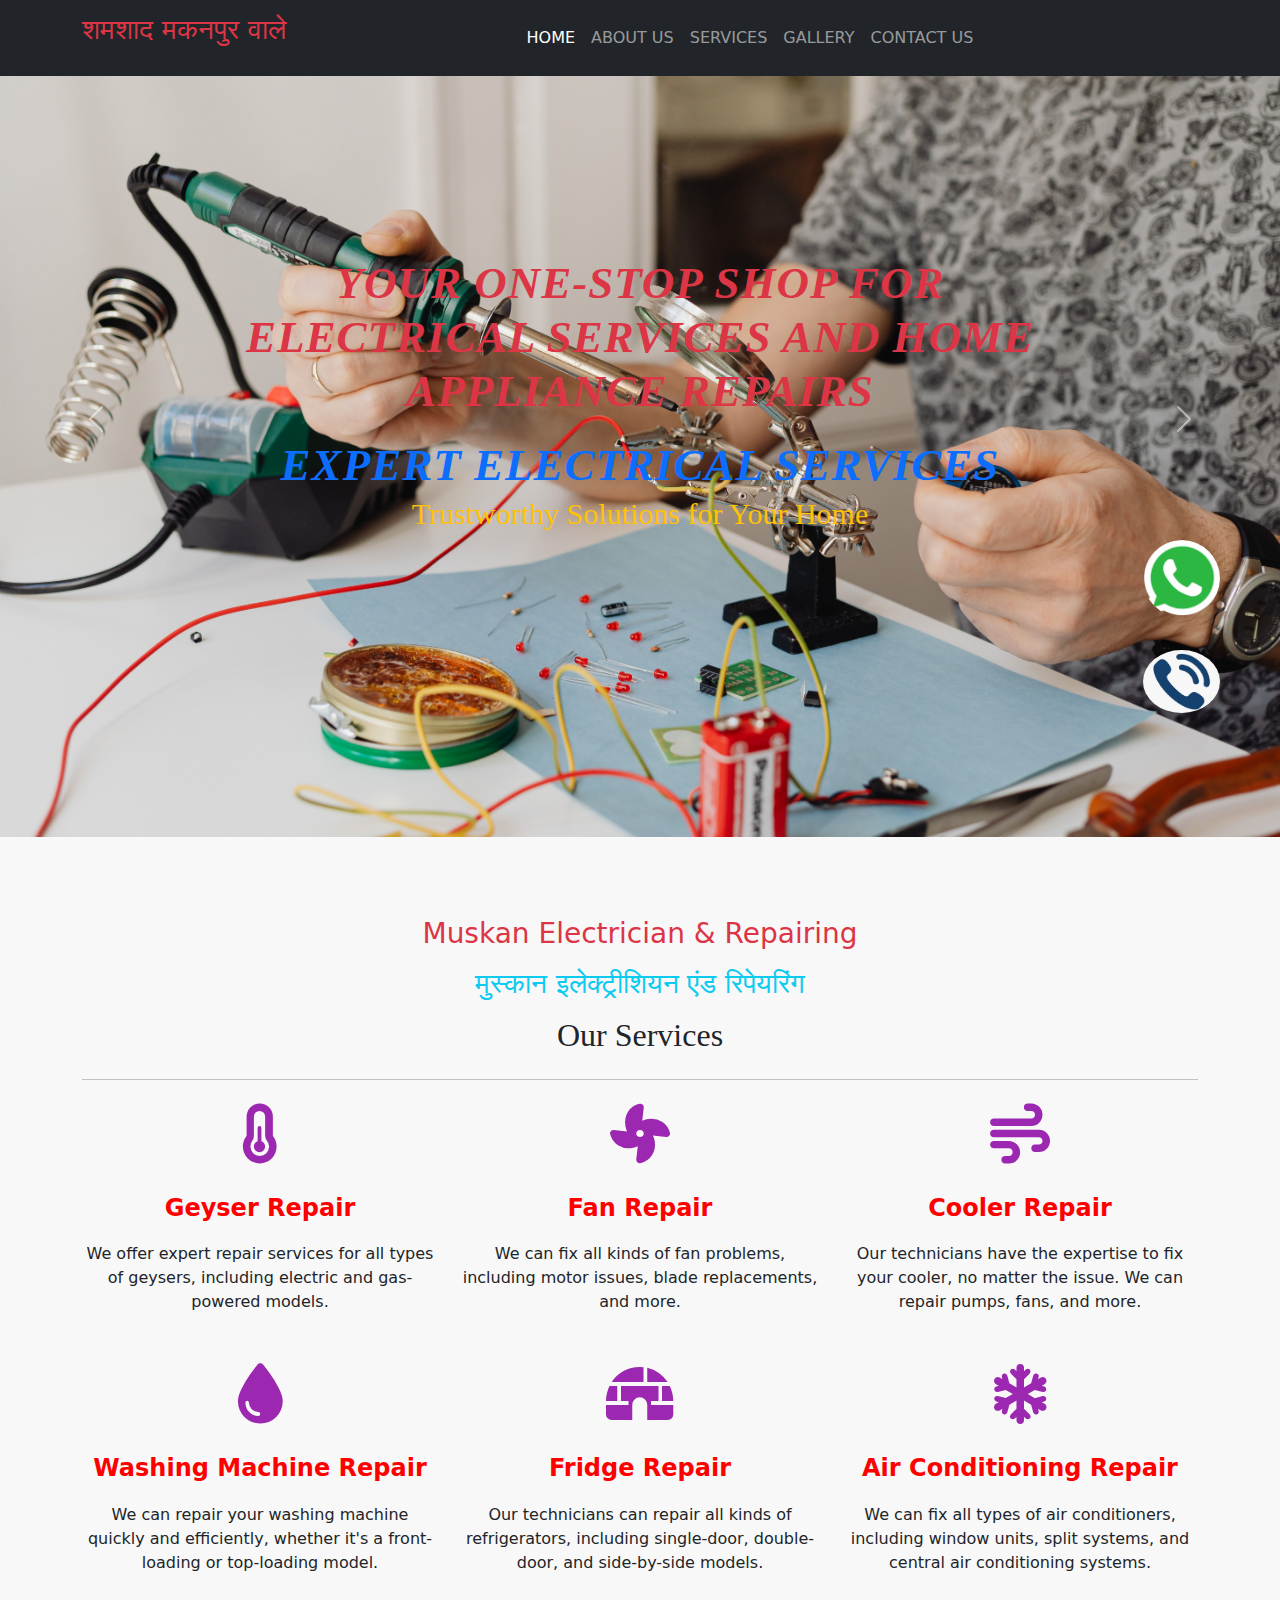
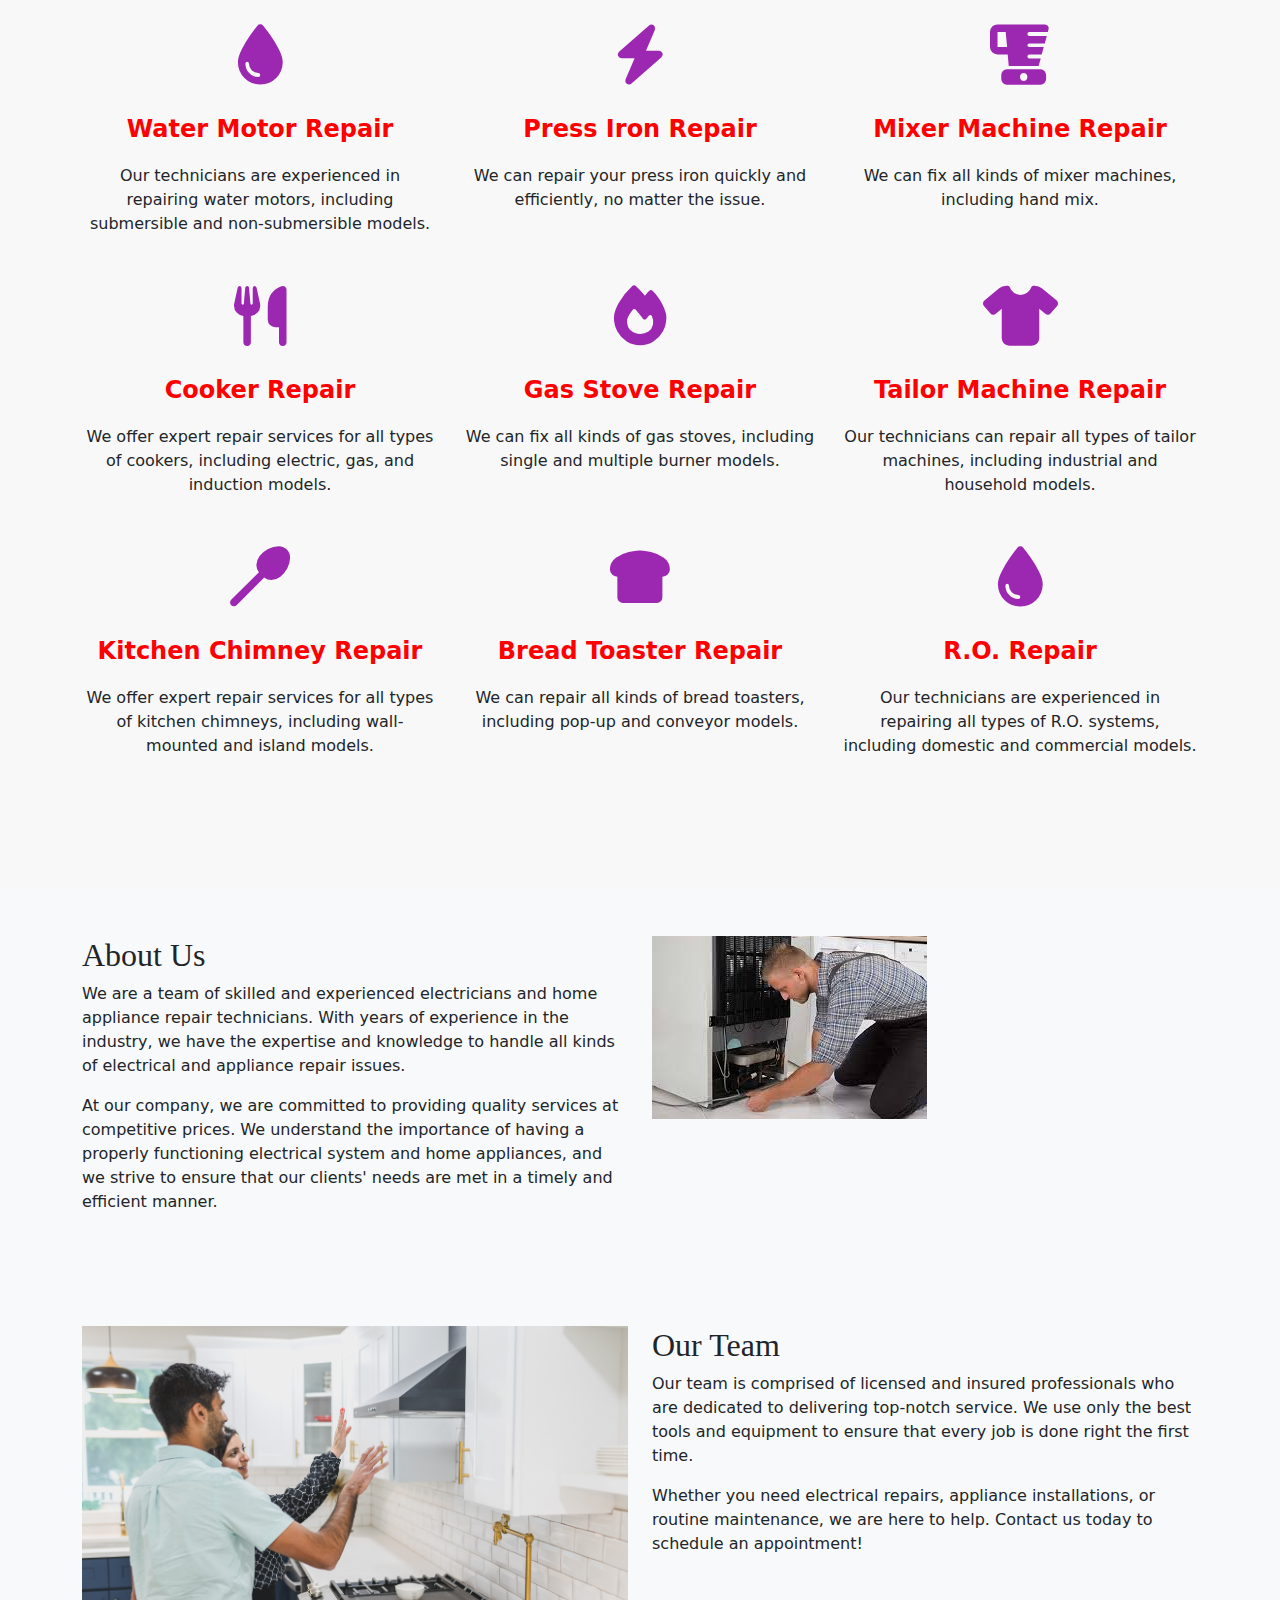
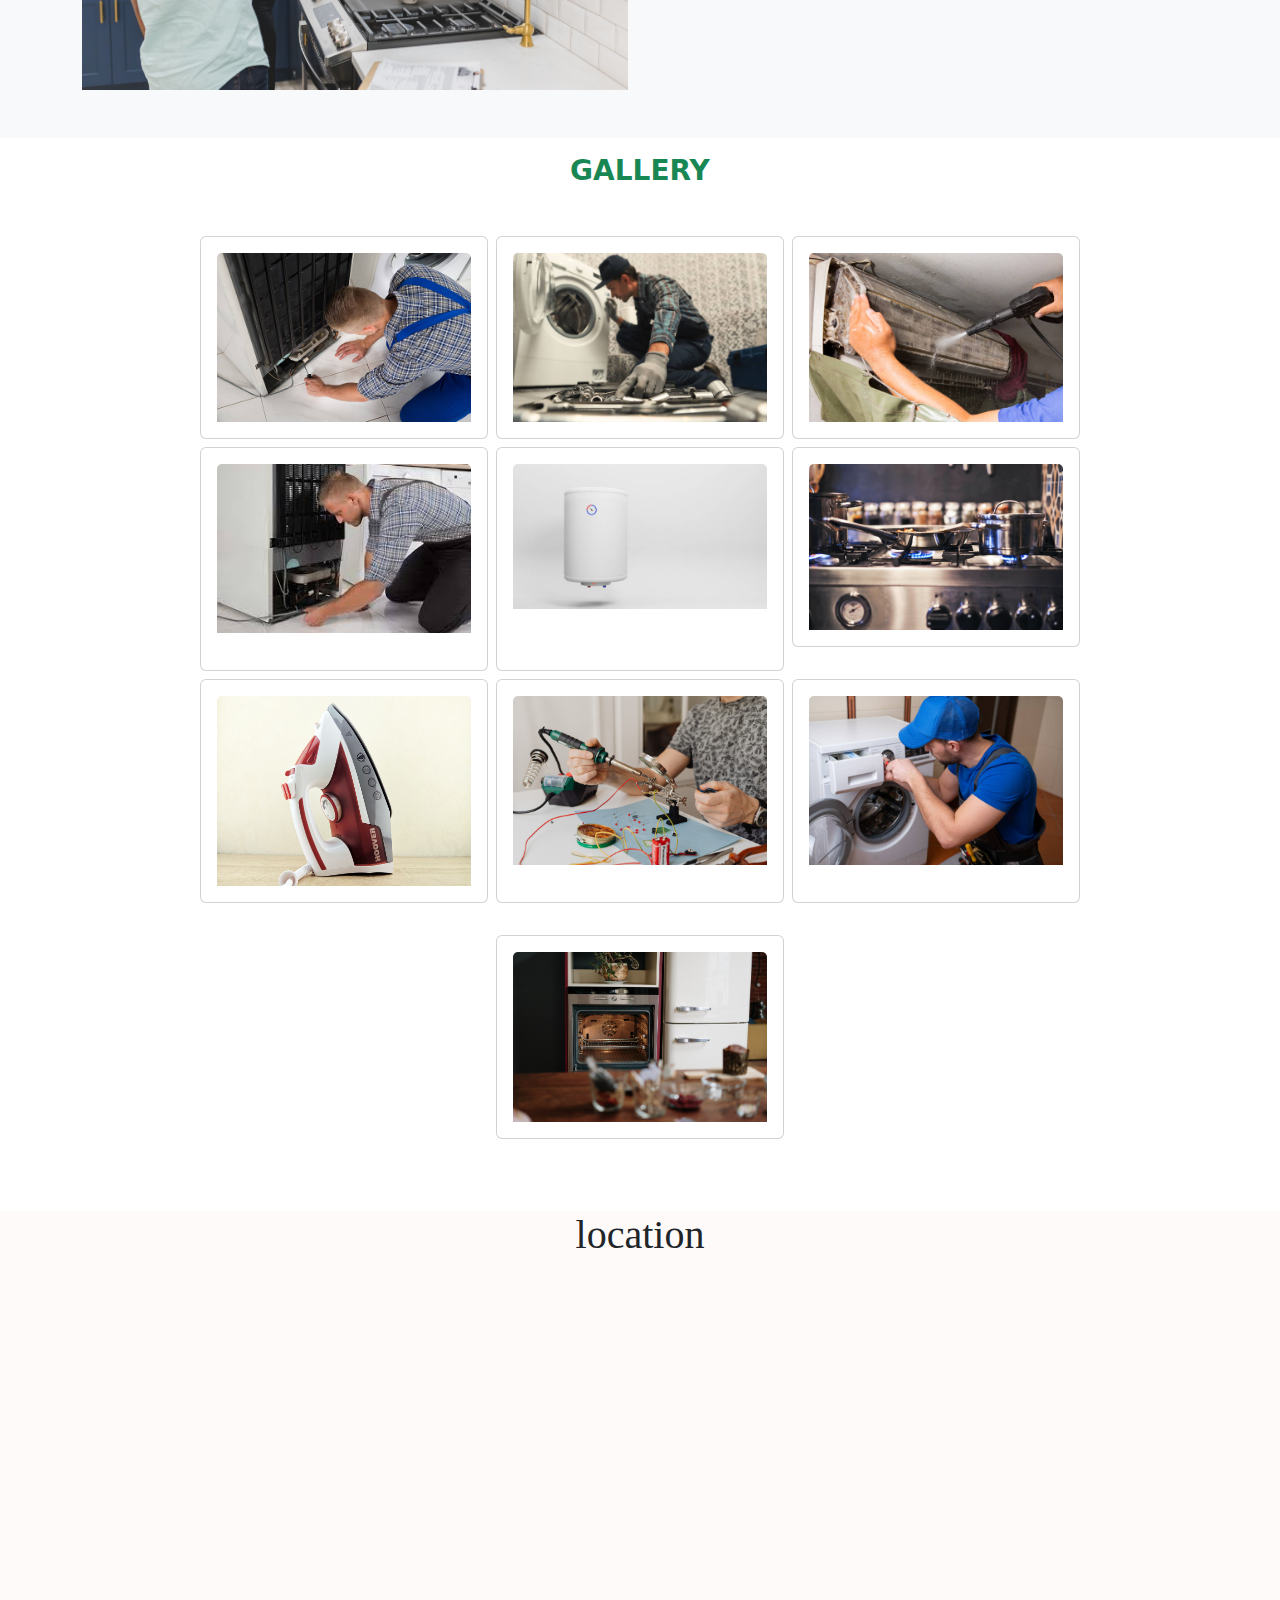
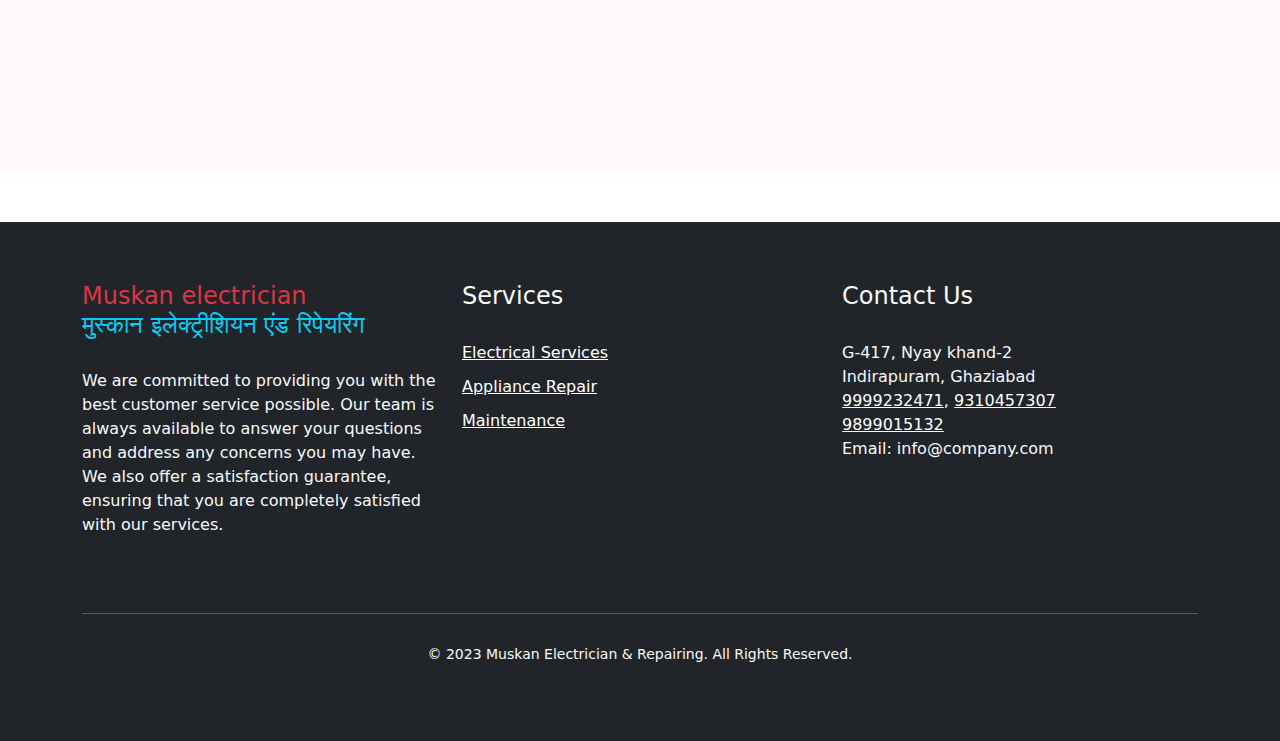
<file: index.html>
<!doctype html>
<html>
<head>
<meta charset="utf-8">
	<meta name="viewport" content="width=device-width, initial-scale=1">
<title>Home</title>
	<link rel="stylesheet" href="bootstrap-5.3.0-alpha1-dist/css/bootstrap.min.css">
	<link rel="stylesheet" href="../animate.min.css">
	<link href="css/index.css" rel="stylesheet" type="text/css">
	<link rel="stylesheet" href="css/indexmedia.css">
	<link rel="stylesheet" href="https://cdnjs.cloudflare.com/ajax/libs/font-awesome/6.3.0/css/all.min.css">
<script type="text/javascript" src="bootstrap-5.3.0-alpha1-dist/js/bootstrap.bundle.min.js"></script>
	<script type="text/javascript" src="bootstrap-5.3.0-alpha1-dist/js/popper.min.js"></script>

</head>

<body>
	
		<!--whatsapp_call-->
			<div class="container-fluid whats_call justify-content-center">
				<a href="https://wa.me/919999232471" target="_parent"><img src="images/whatsapp_logo.png" class="whatsapp_img" width="4%" alt="Whatsapp_img"></a>
			</div>
	<div class="container-fluid phone_call">
		<a class="single" href="tel:919999232471"><img src="images/phone_img.png" class="phone_img" width="4%"  alt="call"></a>
	</div>
	<!--whatsapp_call-->
	<!--navbarstart-->
			<nav class="navbar navbar-expand-lg navbar-dark bg-dark fixed-top">
  <div class="container">
       <a href="index.html" class="navbar-brand">
                        <h3 class="mb-3 text-white"><span class="text-danger">शमशाद मकनपुर वाले
          </span></h3>
                    </a>
    <button class="navbar-toggler" type="button" data-bs-toggle="collapse" data-bs-target="#navbarSupportedContent" aria-controls="navbarSupportedContent" aria-expanded="false" aria-label="Toggle navigation">
      <span class="navbar-toggler-icon"></span>
    </button>
    <div class="collapse navbar-collapse" id="navbarSupportedContent">
      <ul class="navbar-nav mx-auto mb-2 mb-lg-0">
        <li class="nav-item">
          <a class="nav-link active" aria-current="page" href="index.html">HOME</a>
        </li>
        <li class="nav-item">
          <a class="nav-link" href="about.html">ABOUT US</a>
        </li>
       <li class="nav-item">
          <a class="nav-link" href="service.html">SERVICES</a>
        </li>
		  <li class="nav-item">
          <a class="nav-link" href="gallery.html">GALLERY</a>
        </li>
		  <li class="nav-item">
          <a class="nav-link" href="contact.html">CONTACT US</a>
        </li>
      </ul>
    </div>
  </div>
</nav>
	<!--navbarend-->
	<!--carouselstart-->
		<div id="carouselExampleAutoplaying" class="carousel slide" data-bs-ride="carousel">
  <div class="carousel-inner">
    <div class="carousel-item active">
      <img src="images/pexels-karolina-grabowska-7286002.jpg" class="d-block w-100" alt="...">
      <div class="carousel-caption d-md-block">
		   <h1 class="animate__animated animate__fadeInDown text-danger"><b><i>Your One-Stop Shop for Electrical Services and Home Appliance Repairs</i></b></h1>
         <h1 class="animate__animated animate__fadeInTopLeft text-primary"><b><i>Expert Electrical Services </i></b></h1>
		  <h2 class="animate__animated animate__fadeInTopRight text-warning">Trustworthy Solutions for Your Home</h2>
      </div>
    </div>
    <div class="carousel-item">
      <img src="images/pexels-cottonbro-studio-3992205.jpg" class="d-block w-100" alt="...">
      <div class="carousel-caption d-md-block">
		   <h1 class="animate__animated animate__fadeInDown text-danger"><b><i>Your One-Stop Shop for Electrical Services and Home Appliance Repairs</i></b></h1>
         <h1 class="animate__animated animate__fadeInTopLeft text-primary"><b><i>Expert Electrical Services </i></b></h1>
		  <h2 class="animate__animated animate__fadeInTopRight text-warning">Trustworthy Solutions for Your Home</h2>
      </div>
    </div>
    <div class="carousel-item">
      <img src="images/pexels-andrea-piacquadio-3768169.jpg" class="d-block w-100" alt="...">
      <div class="carousel-caption d-md-block">
		   <h1 class="animate__animated animate__fadeInDown text-danger"><b><i>Your One-Stop Shop for Electrical Services and Home Appliance Repairs</i></b></h1>
         <h1 class="animate__animated animate__fadeInTopLeft text-primary"><b><i>Expert Electrical Services </i></b></h1>
		  <h2 class="animate__animated animate__fadeInTopRight text-warning">Trustworthy Solutions for Your Home</h2>
      </div>
    </div>
  </div>
  <button class="carousel-control-prev" type="button" data-bs-target="#carouselExampleAutoplaying" data-bs-slide="prev">
    <span class="carousel-control-prev-icon" aria-hidden="true"></span>
    <span class="visually-hidden">Previous</span>
  </button>
  <button class="carousel-control-next" type="button" data-bs-target="#carouselExampleAutoplaying" data-bs-slide="next">
    <span class="carousel-control-next-icon" aria-hidden="true"></span>
    <span class="visually-hidden">Next</span>
  </button>
</div>
	<!--carouselend-->
	
	<!--servicesstart-->
	<section id="services">
  <div class="container">
    <div class="row">
		 <div class="col-lg-12 text-center">
			     <h3 class="mb-3 text-white"><span class="text-danger">Muskan Electrician & Repairing
          </span></h3>
                <h3 class="mb-3 text-white"><span class="text-info">मुस्कान इलेक्ट्रीशियन एंड रिपेयरिंग
          </span></h3>
      </div>
      <div class="col-lg-12 text-center">
        <h2>Our Services</h2>
        <hr class="my-4">
      </div>
    </div>
    <div class="row">
      <div class="col-md-4">
        <div class="service-item">
          <i class="fas fa-thermometer-half"></i>
          <h3>Geyser Repair</h3>
          <p>We offer expert repair services for all types of geysers, including electric and gas-powered models.</p>
        </div>
      </div>
      <div class="col-md-4">
        <div class="service-item">
          <i class="fas fa-fan"></i>
          <h3>Fan Repair</h3>
          <p>We can fix all kinds of fan problems, including motor issues, blade replacements, and more.</p>
        </div>
      </div>
      <div class="col-md-4">
        <div class="service-item">
          <i class="fas fa-wind"></i>
          <h3>Cooler Repair</h3>
          <p>Our technicians have the expertise to fix your cooler, no matter the issue. We can repair pumps, fans, and more.</p>
        </div>
      </div>
      <div class="col-md-4">
        <div class="service-item">
          <i class="fas fa-tint"></i>
          <h3>Washing Machine Repair</h3>
          <p>We can repair your washing machine quickly and efficiently, whether it's a front-loading or top-loading model.</p>
        </div>
      </div>
      <div class="col-md-4">
        <div class="service-item">
          <i class="fas fa-igloo"></i>
          <h3>Fridge Repair</h3>
          <p>Our technicians can repair all kinds of refrigerators, including single-door, double-door, and side-by-side models.</p>
        </div>
      </div>
      <div class="col-md-4">
        <div class="service-item">
          <i class="fas fa-snowflake"></i>
          <h3>Air Conditioning Repair</h3>
          <p>We can fix all types of air conditioners, including window units, split systems, and central air conditioning systems.</p>
        </div>
      </div>
      <div class="col-md-4">
        <div class="service-item">
          <i class="fas fa-tint"></i>
          <h3>Water Motor Repair</h3>
          <p>Our technicians are experienced in repairing water motors, including submersible and non-submersible models.</p>
        </div>
      </div>
      <div class="col-md-4">
        <div class="service-item">
			<i class="fa fa-bolt"></i>
          <h3>Press Iron Repair</h3>
          <p>We can repair your press iron quickly and efficiently, no matter the issue.</p>
        </div>
      </div>
      <div class="col-md-4">
        <div class="service-item">
          <i class="fas fa-blender"></i>
          <h3>Mixer Machine Repair</h3>
          <p>We can fix all kinds of mixer machines, including hand mix.</p>
			    </div>
      </div>
		 <div class="col-md-4">
        <div class="service-item">
          <i class="fas fa-utensils"></i>
          <h3>Cooker Repair</h3>
          <p>We offer expert repair services for all types of cookers, including electric, gas, and induction models.</p>
        </div>
      </div>
      <div class="col-md-4">
        <div class="service-item">
          <i class="fas fa-fire"></i>
          <h3>Gas Stove Repair</h3>
          <p>We can fix all kinds of gas stoves, including single and multiple burner models.</p>
        </div>
      </div>
      <div class="col-md-4">
        <div class="service-item">
          <i class="fas fa-tshirt"></i>
          <h3>Tailor Machine Repair</h3>
          <p>Our technicians can repair all types of tailor machines, including industrial and household models.</p>
        </div>
      </div>
      <div class="col-md-4">
        <div class="service-item">
          <i class="fas fa-utensil-spoon"></i>
          <h3>Kitchen Chimney Repair</h3>
          <p>We offer expert repair services for all types of kitchen chimneys, including wall-mounted and island models.</p>
        </div>
      </div>
      <div class="col-md-4">
        <div class="service-item">
          <i class="fas fa-bread-slice"></i>
          <h3>Bread Toaster Repair</h3>
          <p>We can repair all kinds of bread toasters, including pop-up and conveyor models.</p>
        </div>
      </div>
      <div class="col-md-4">
        <div class="service-item">
          <i class="fas fa-tint"></i>
          <h3>R.O. Repair</h3>
          <p>Our technicians are experienced in repairing all types of R.O. systems, including domestic and commercial models.</p>
        </div>
      </div>
    </div>
  </div>
</section>

	<!--servicesend-->
	
			<!--uniquestart-->


			<!--uniquesend-->
	
	
	<section id="about-fi" class="bg-light py-5">
  <div class="container">
    <div class="row">
      <div class="col-md-6">
        <h2>About Us</h2>
       <p>We are a team of skilled and experienced electricians and home appliance repair technicians. With years of experience in the industry, we have the expertise and knowledge to handle all kinds of electrical and appliance repair issues.</p>
        <p>At our company, we are committed to providing quality services at competitive prices. We understand the importance of having a properly functioning electrical system and home appliances, and we strive to ensure that our clients' needs are met in a timely and efficient manner.</p>
      </div>
      <div class="col-md-6">
        <img src="images/images.jpg" class="img-fluid" alt="About Us">
      </div>
    </div>
  </div>
</section>

	
	
	
	<!--servicesend-->
	<section id="about_on" class="bg-light py-5">
  <div class="container">
    <div class="row">
      <div class="col-md-6">
        <img src="images/pexels-rodnae-productions-8292834.jpg" class="img-fluid" alt="Our Team">
      </div>
      <div class="col-md-6">
        <h2>Our Team</h2>
         <p>Our team is comprised of licensed and insured professionals who are dedicated to delivering top-notch service. We use only the best tools and equipment to ensure that every job is done right the first time.</p>
        <p>Whether you need electrical repairs, appliance installations, or routine maintenance, we are here to help. Contact us today to schedule an appointment!</p>
      </div>
    </div>
  </div>
</section>
	
	<!--Gallerystart-->
				<div class="container-fluid">
					<figure class="text-center p-3">
						<blockquote class="blockquote">
    						<h3 class="text-success"><b>GALLERY</b></h3>
  						</blockquote>
</figure>	
						<div class="container">
						<div class="row m-auto justify-content-center gap-2">		
  							<div class="card img-card p-3"   style="width: 18rem;">
					<img src="images/ac.jpg" class="card-img-top" alt="...">		
			</div>
				<div class="card img-card p-3" style="width: 18rem;">
					<img src="images/choosing-the-right-tool-plumber-repairing-washing-machine.jpg" class="card-img-top" alt="...">
				</div>					
				<div class="card img-card p-3" style="width: 18rem;">
					<img src="images/cleaning-air-conditioner(2).jpg" class="card-img-top" alt="...">				
				</div>
				<div class="card img-card p-3" style="width: 18rem;">
					<img src="images/images.jpg" class="card-img-top" alt="...">				
				</div>
			<div class="card img-card p-3" style="width: 18rem;">
					<img src="images/geyser.jpg" class="card-img-top" alt="...">				
				</div>
			<div class="card img-card p-3 mb-4" style="width: 18rem;">
					<img src="images/pexels-andrea-piacquadio-3768169.jpg" class="card-img-top" alt="...">				
				</div>
			<div class="card img-card p-3 mb-4" style="width: 18rem;">
					<img src="images/pexels-andrey-matveev-4376052.jpg" class="card-img-top" alt="...">				
				</div>
				<div class="card img-card p-3 mb-4" style="width: 18rem;">
					<img src="images/pexels-karolina-grabowska-7286002.jpg" class="card-img-top" alt="...">				
				</div>
				<div class="card img-card p-3 mb-4" style="width: 18rem;">
					<img src="images/worker-repairing-washing-machine-in-laundry-room.jpg" class="card-img-top" alt="...">				
				</div>
				<div class="card img-card p-3 mb-4" style="width: 18rem;">
					<img src="images/pexels-cottonbro-studio-3992205.jpg" class="card-img-top" alt="...">				
				</div>
			</div>
		</div>
	</div>
	<!--Galleryend-->
			<!--location_map-->
		<div class="container-fluid" style="background-color: #FFFAFA">
		<div class="container map_loc mt-5 mb-5 justify-content-center text-center" >
			<h1>location</h1>
			<iframe src="https://www.google.com/maps/embed?pb=!1m18!1m12!1m3!1d14008.005028966603!2d77.35738363198627!3d28.62972441870057!2m3!1f0!2f0!3f0!3m2!1i1024!2i768!4f13.1!3m3!1m2!1s0x390ce54b22ceff73%3A0xbbf1f23ae14d27d6!2sMuskan%20Electrician!5e0!3m2!1sen!2sin!4v1679459571397!5m2!1sen!2sin" width="100%" height="500" style="border:0;" allowfullscreen="" loading="lazy" referrerpolicy="no-referrer-when-downgrade"></iframe>
	</div>
			</div>
	<!--location_map-->
	  <!-- Footer Start -->
	<footer class="bg-dark text-light">
  <div class="container">
    <div class="row">
      <div class="col-md-4">
        <h4 class="text-danger">Muskan electrician<br><span class="text-info">मुस्कान इलेक्ट्रीशियन एंड रिपेयरिंग</span></h4>
        <p>We are committed to providing you with the best customer service possible. Our team is always available to answer your questions and address any concerns you may have. We also offer a satisfaction guarantee, ensuring that you are completely satisfied with our services.</p>
      </div>
      <div class="col-md-4">
        <h4>Services</h4>
        <ul class="list-unstyled">
          <li><a href="#">Electrical Services</a></li>
          <li><a href="#">Appliance Repair</a></li>
          <li><a href="#">Maintenance</a></li>
        </ul>
      </div>
      <div class="col-md-4">
        <h4>Contact Us</h4>
        <p>G-417, Nyay khand-2<br>Indirapuram, Ghaziabad<br><a class="single" href="tel:919289285275">9999232471</a>,
			<a class="single" href="tel:919310457307">9310457307</a><br>
			<a class="single" href="tel:919899015132">9899015132</a>
			<br>Email: info@company.com</p><br>
      </div>
    </div>
    <div class="row">
      <div class="col-md-12">
        <hr class="bg-light">
        <p class="text-center">&copy; 2023 Muskan Electrician & Repairing. All Rights Reserved.</p>
      </div>
    </div>
  </div>
</footer>

    <!-- Footer End -->
</body>
</html>
</file>
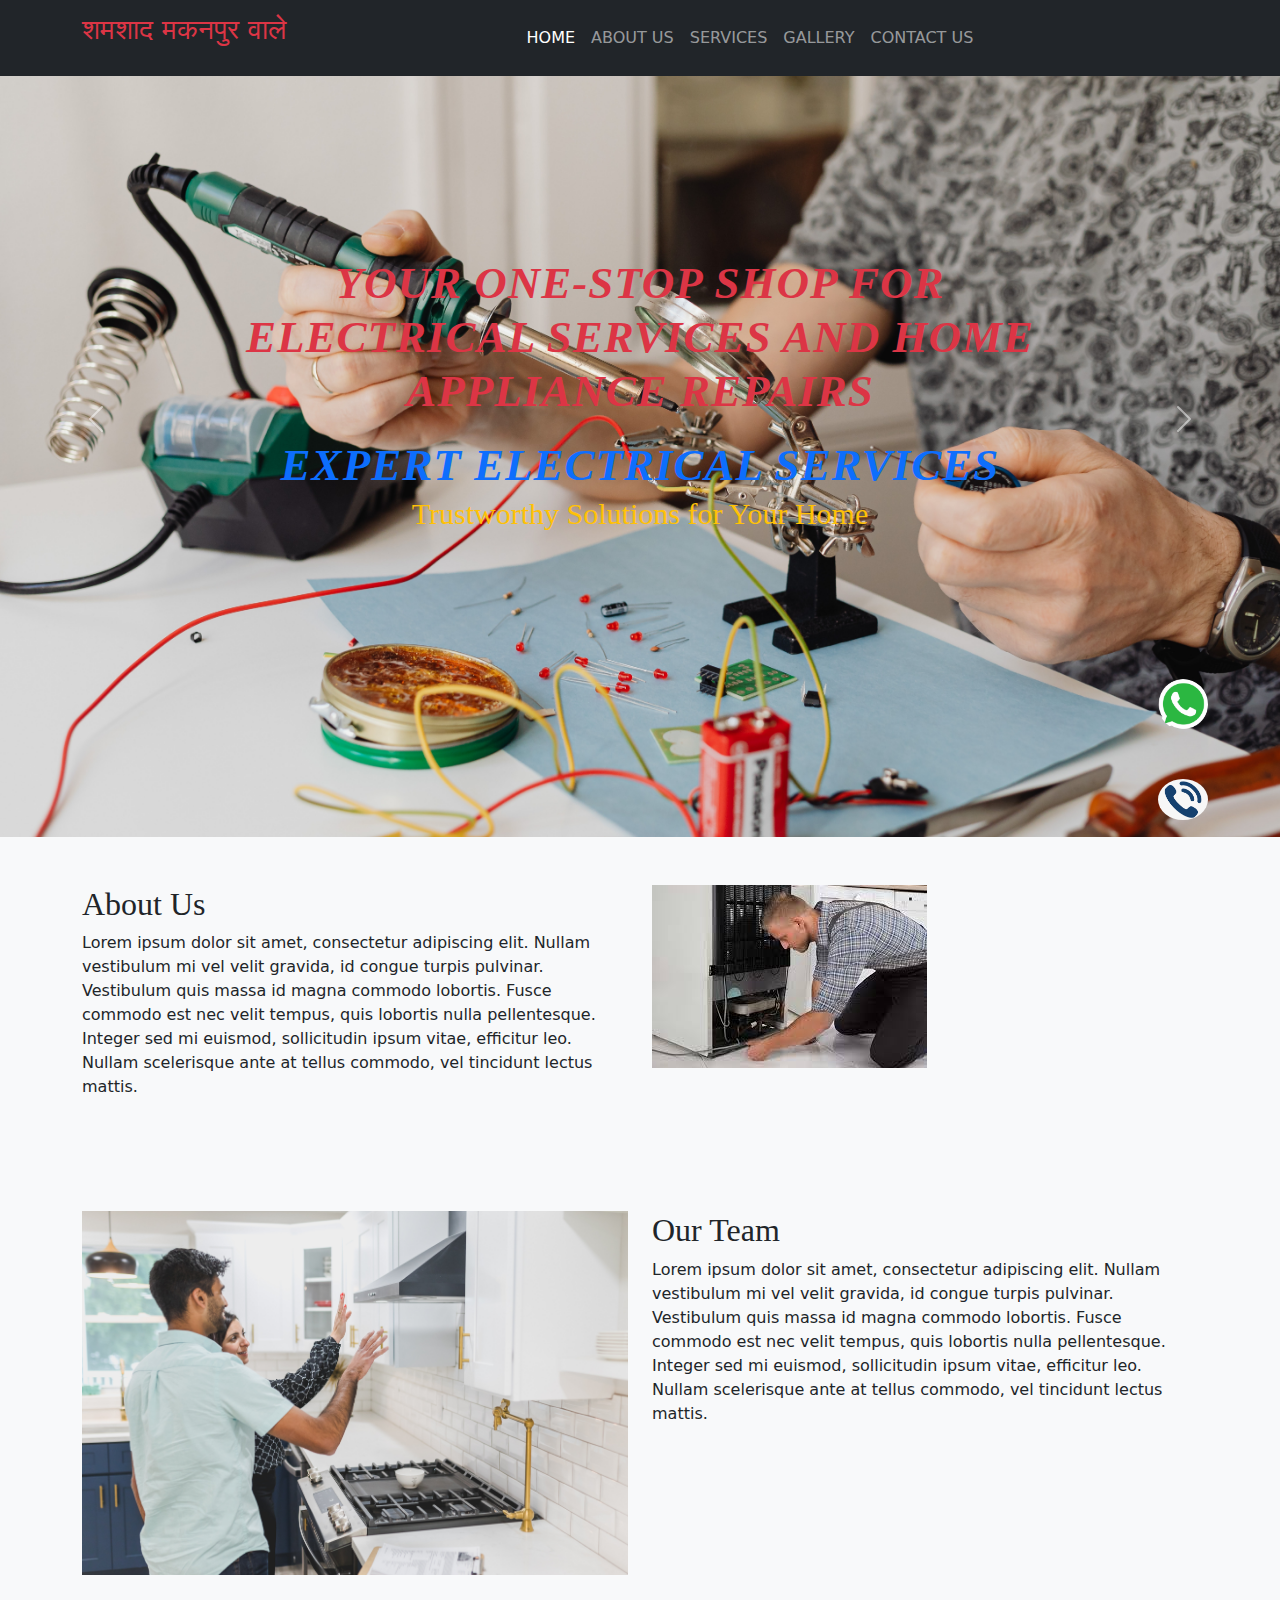
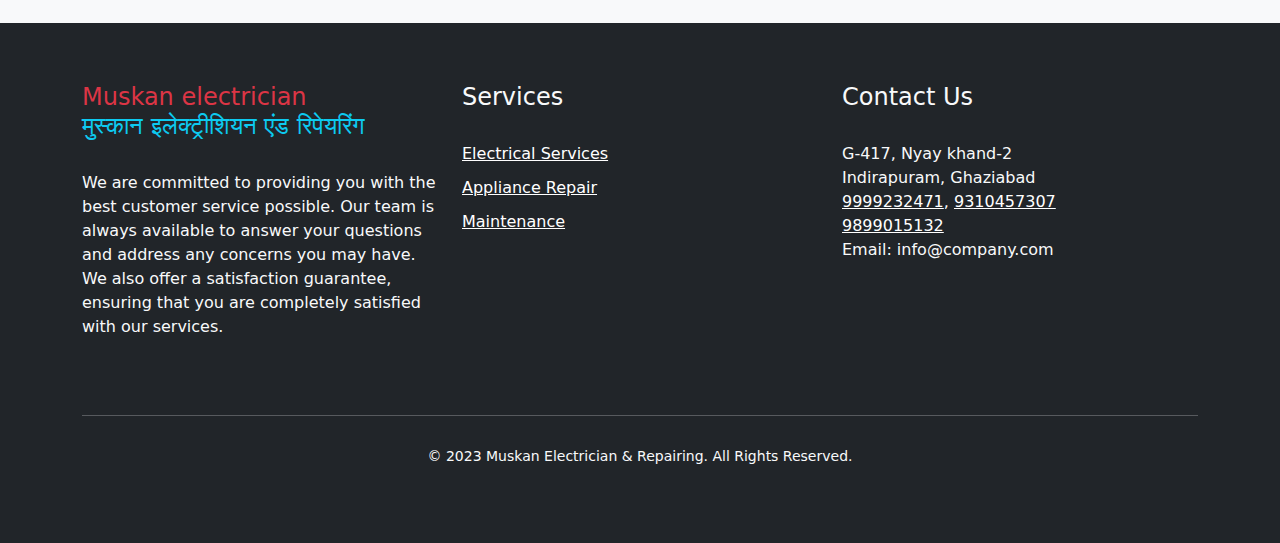
<file: about.html>
<!doctype html>
<html>
<head>
<meta charset="utf-8">
	<meta name="viewport" content="width=device-width, initial-scale=1">
<title>ABOUT</title>
<link rel="stylesheet" href="bootstrap-5.3.0-alpha1-dist/css/bootstrap.min.css">
	<link rel="stylesheet" href="../animate.min.css">
	<link rel="stylesheet" href="https://cdnjs.cloudflare.com/ajax/libs/font-awesome/6.3.0/css/all.min.css">
	<link href="css/about.css" rel="stylesheet" type="text/css">
	<link href="css/aboutmedia.css" rel="stylesheet" type="text/css">
<script type="text/javascript" src="bootstrap-5.3.0-alpha1-dist/js/bootstrap.bundle.min.js"></script>
	<script type="text/javascript" src="bootstrap-5.3.0-alpha1-dist/js/popper.min.js"></script>
</head>

<body>
		<!--whatsapp_call-->
			<div class="container-fluid whats_call justify-content-center">
				<a href="https://wa.me/919999232471" target="_parent"><img src="images/whatsapp_logo.png" class="whatsapp_img" width="4%" alt="Whatsapp_img"></a>
			</div>
	<div class="container-fluid phone_call">
		<a class="single" href="tel:919999232471"><img src="images/phone_img.png" class="phone_img" width="4%"  alt="call"></a>
	</div>
	<!--whatsapp_call-->
	<!--navbarstart-->
			<nav class="navbar navbar-expand-lg navbar-dark bg-dark fixed-top">
  <div class="container">
       <a href="index.html" class="navbar-brand">
                        <h3 class="mb-3 text-white"><span class="text-danger">शमशाद मकनपुर वाले
          </span></h3>
                    </a>
    <button class="navbar-toggler" type="button" data-bs-toggle="collapse" data-bs-target="#navbarSupportedContent" aria-controls="navbarSupportedContent" aria-expanded="false" aria-label="Toggle navigation">
      <span class="navbar-toggler-icon"></span>
    </button>
    <div class="collapse navbar-collapse" id="navbarSupportedContent">
      <ul class="navbar-nav mx-auto mb-2 mb-lg-0">
        <li class="nav-item">
          <a class="nav-link active" aria-current="page" href="index.html">HOME</a>
        </li>
        <li class="nav-item">
          <a class="nav-link" href="about.html">ABOUT US</a>
        </li>
       <li class="nav-item">
          <a class="nav-link" href="service.html">SERVICES</a>
        </li>
		  <li class="nav-item">
          <a class="nav-link" href="gallery.html">GALLERY</a>
        </li>
		  <li class="nav-item">
          <a class="nav-link" href="contact.html">CONTACT US</a>
        </li>
      </ul>
    </div>
  </div>
</nav>
	<!--navbarend-->
	<!--carouselstart-->
		<div id="carouselExampleAutoplaying" class="carousel slide" data-bs-ride="carousel">
  <div class="carousel-inner">
    <div class="carousel-item active">
      <img src="images/pexels-karolina-grabowska-7286002.jpg" class="d-block w-100" alt="...">
      <div class="carousel-caption d-md-block">
		   <h1 class="animate__animated animate__fadeInDown text-danger"><b><i>Your One-Stop Shop for Electrical Services and Home Appliance Repairs</i></b></h1>
         <h1 class="animate__animated animate__fadeInTopLeft text-primary"><b><i>Expert Electrical Services </i></b></h1>
		  <h2 class="animate__animated animate__fadeInTopRight text-warning">Trustworthy Solutions for Your Home</h2>
      </div>
    </div>
    <div class="carousel-item">
      <img src="images/pexels-cottonbro-studio-3992205.jpg" class="d-block w-100" alt="...">
      <div class="carousel-caption d-md-block">
		   <h1 class="animate__animated animate__fadeInDown text-danger"><b><i>Your One-Stop Shop for Electrical Services and Home Appliance Repairs</i></b></h1>
         <h1 class="animate__animated animate__fadeInTopLeft text-primary"><b><i>Expert Electrical Services </i></b></h1>
		  <h2 class="animate__animated animate__fadeInTopRight text-warning">Trustworthy Solutions for Your Home</h2>
      </div>
    </div>
    <div class="carousel-item">
      <img src="images/pexels-andrea-piacquadio-3768169.jpg" class="d-block w-100" alt="...">
      <div class="carousel-caption d-md-block">
		   <h1 class="animate__animated animate__fadeInDown text-danger"><b><i>Your One-Stop Shop for Electrical Services and Home Appliance Repairs</i></b></h1>
         <h1 class="animate__animated animate__fadeInTopLeft text-primary"><b><i>Expert Electrical Services </i></b></h1>
		  <h2 class="animate__animated animate__fadeInTopRight text-warning">Trustworthy Solutions for Your Home</h2>
      </div>
    </div>
  </div>
  <button class="carousel-control-prev" type="button" data-bs-target="#carouselExampleAutoplaying" data-bs-slide="prev">
    <span class="carousel-control-prev-icon" aria-hidden="true"></span>
    <span class="visually-hidden">Previous</span>
  </button>
  <button class="carousel-control-next" type="button" data-bs-target="#carouselExampleAutoplaying" data-bs-slide="next">
    <span class="carousel-control-next-icon" aria-hidden="true"></span>
    <span class="visually-hidden">Next</span>
  </button>
</div>
	<!--carouselend-->
	<section id="about" class="bg-light py-5">
  <div class="container">
    <div class="row">
      <div class="col-md-6">
        <h2>About Us</h2>
        <p>Lorem ipsum dolor sit amet, consectetur adipiscing elit. Nullam vestibulum mi vel velit gravida, id congue turpis pulvinar. Vestibulum quis massa id magna commodo lobortis. Fusce commodo est nec velit tempus, quis lobortis nulla pellentesque. Integer sed mi euismod, sollicitudin ipsum vitae, efficitur leo. Nullam scelerisque ante at tellus commodo, vel tincidunt lectus mattis.</p>
      </div>
      <div class="col-md-6">
        <img src="images/images.jpg" class="img-fluid" alt="About Us">
      </div>
    </div>
  </div>
</section>

	
	
	
	<!--servicesend-->
	<section id="about_on" class="bg-light py-5">
  <div class="container">
    <div class="row">
      <div class="col-md-6">
        <img src="images/pexels-rodnae-productions-8292834.jpg" class="img-fluid" alt="Our Team">
      </div>
      <div class="col-md-6">
        <h2>Our Team</h2>
        <p>Lorem ipsum dolor sit amet, consectetur adipiscing elit. Nullam vestibulum mi vel velit gravida, id congue turpis pulvinar. Vestibulum quis massa id magna commodo lobortis. Fusce commodo est nec velit tempus, quis lobortis nulla pellentesque. Integer sed mi euismod, sollicitudin ipsum vitae, efficitur leo. Nullam scelerisque ante at tellus commodo, vel tincidunt lectus mattis.</p>
      </div>
    </div>
  </div>
</section>

	
		  <!-- Footer Start -->
	<footer class="bg-dark text-light">
  <div class="container">
    <div class="row">
      <div class="col-md-4">
        <h4 class="text-danger">Muskan electrician<br><span class="text-info">मुस्कान इलेक्ट्रीशियन एंड रिपेयरिंग</span></h4>
        <p>We are committed to providing you with the best customer service possible. Our team is always available to answer your questions and address any concerns you may have. We also offer a satisfaction guarantee, ensuring that you are completely satisfied with our services.</p>
      </div>
      <div class="col-md-4">
        <h4>Services</h4>
        <ul class="list-unstyled">
          <li><a href="#">Electrical Services</a></li>
          <li><a href="#">Appliance Repair</a></li>
          <li><a href="#">Maintenance</a></li>
        </ul>
      </div>
      <div class="col-md-4">
        <h4>Contact Us</h4>
        <p>G-417, Nyay khand-2<br>Indirapuram, Ghaziabad<br><a class="single" href="tel:919289285275">9999232471</a>,
			<a class="single" href="tel:919310457307">9310457307</a><br>
			<a class="single" href="tel:919899015132">9899015132</a>
			<br>Email: info@company.com</p>
      </div>
    </div>
    <div class="row">
      <div class="col-md-12">
        <hr class="bg-light">
        <p class="text-center">&copy; 2023 Muskan Electrician & Repairing. All Rights Reserved.</p>
      </div>
    </div>
  </div>
</footer>

    <!-- Footer End -->
	


</body>
</html>
</file>
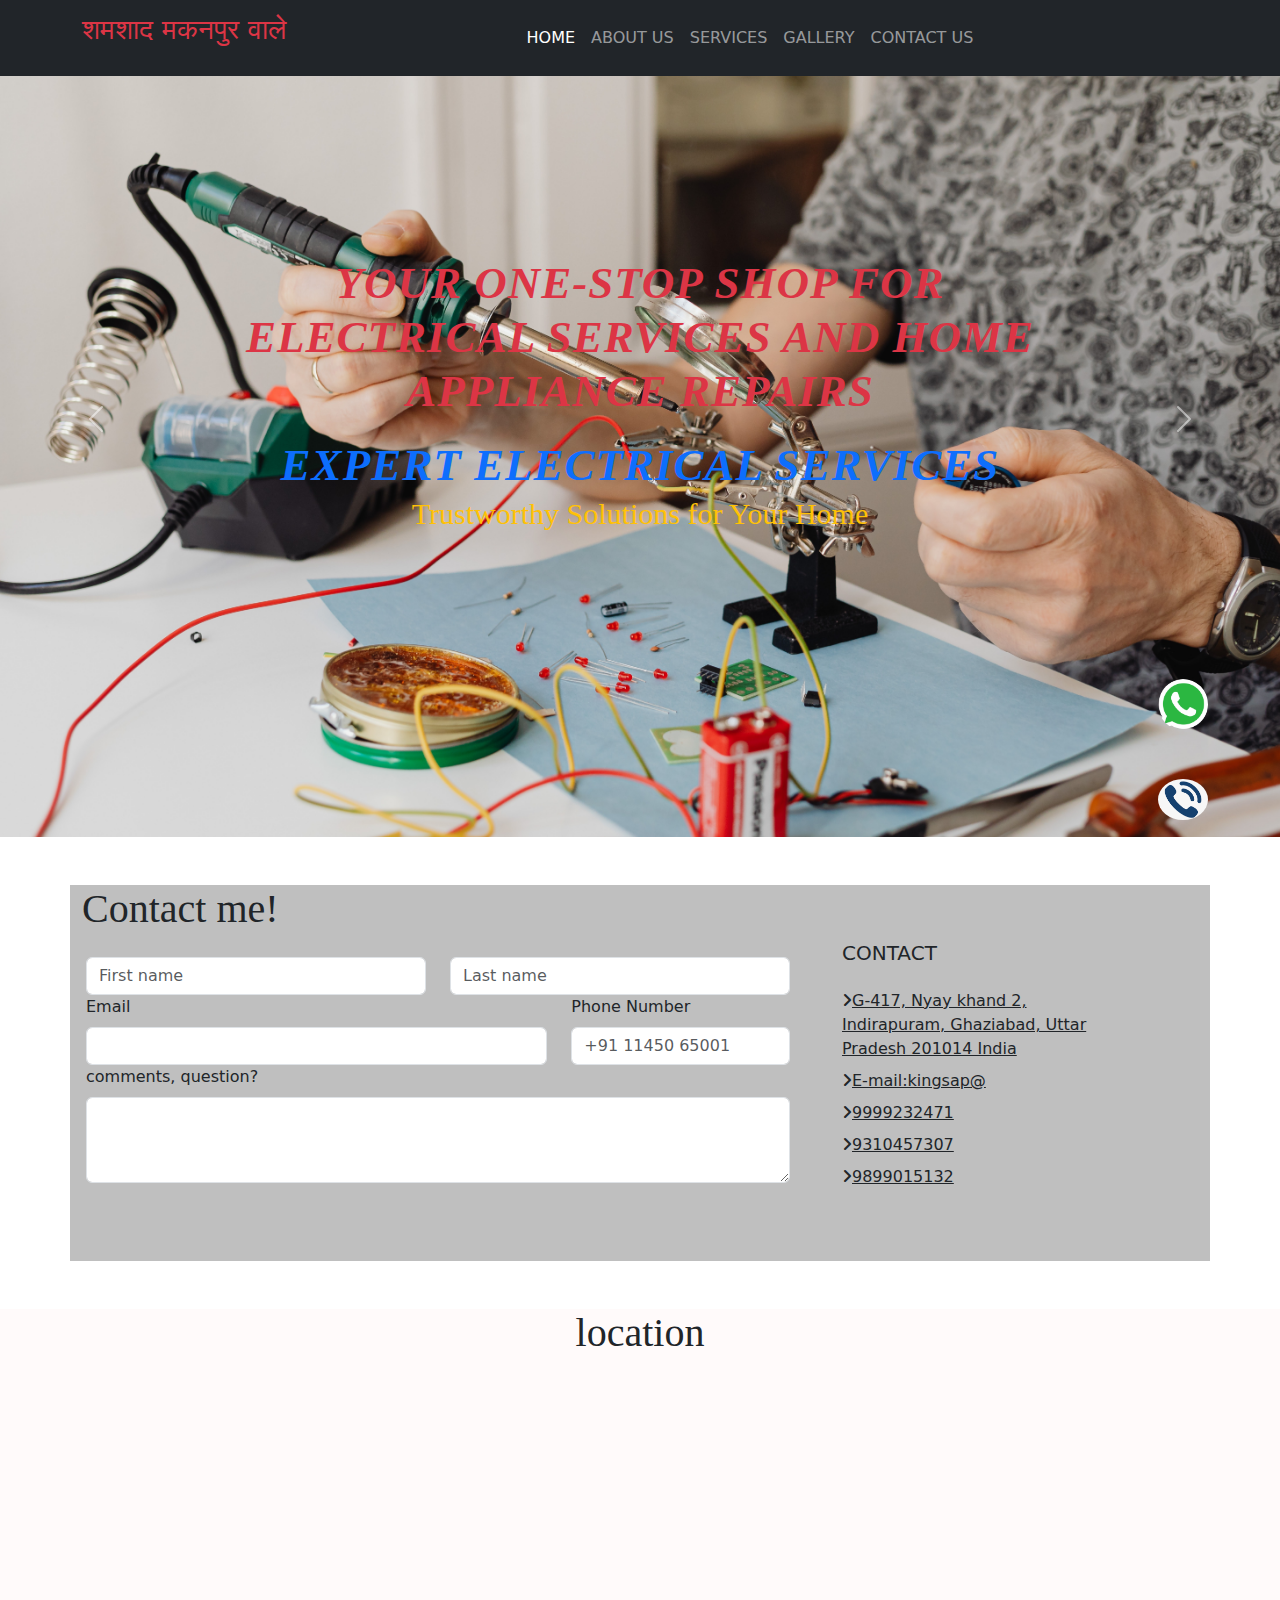
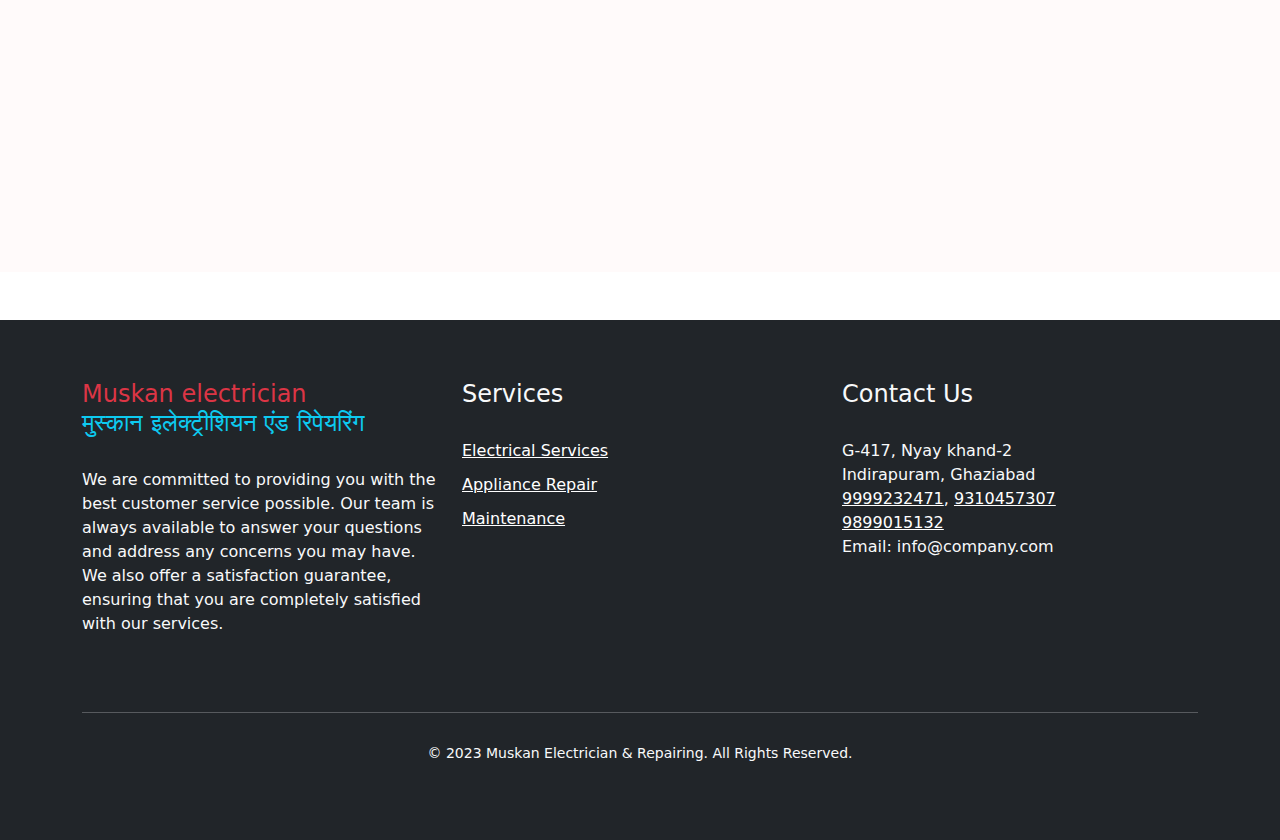
<file: contact.html>
<!doctype html>
<html>
<head>
<meta charset="utf-8">
	<meta name="viewport" content="width=device-width, initial-scale=1">
<title>CONTACT US</title>
	<link rel="stylesheet" href="bootstrap-5.3.0-alpha1-dist/css/bootstrap.min.css">
	<link rel="stylesheet" href="../animate.min.css">
	<link rel="stylesheet" href="https://cdnjs.cloudflare.com/ajax/libs/font-awesome/6.3.0/css/all.min.css">
	<link href="css/contact.css" rel="stylesheet" type="text/css">
	<link href="css/contactmedia.css" rel="stylesheet" type="text/css">
<script type="text/javascript" src="bootstrap-5.3.0-alpha1-dist/js/bootstrap.bundle.min.js"></script>
	<script type="text/javascript" src="bootstrap-5.3.0-alpha1-dist/js/popper.min.js"></script>
</head>

<body>
		<!--whatsapp_call-->
			<div class="container-fluid whats_call justify-content-center">
				<a href="https://wa.me/919999232471" target="_parent"><img src="images/whatsapp_logo.png" class="whatsapp_img" width="4%" alt="Whatsapp_img"></a>
			</div>
	<div class="container-fluid phone_call">
		<a class="single" href="tel:919999232471"><img src="images/phone_img.png" class="phone_img" width="4%"  alt="call"></a>
	</div>
	<!--whatsapp_call-->
	<!--navbarstart-->
			<nav class="navbar navbar-expand-lg navbar-dark bg-dark fixed-top">
  <div class="container">
       <a href="index.html" class="navbar-brand">
                        <h3 class="mb-3 text-white"><span class="text-danger">शमशाद मकनपुर वाले
          </span></h3>
                    </a>
    <button class="navbar-toggler" type="button" data-bs-toggle="collapse" data-bs-target="#navbarSupportedContent" aria-controls="navbarSupportedContent" aria-expanded="false" aria-label="Toggle navigation">
      <span class="navbar-toggler-icon"></span>
    </button>
    <div class="collapse navbar-collapse" id="navbarSupportedContent">
      <ul class="navbar-nav mx-auto mb-2 mb-lg-0">
        <li class="nav-item">
          <a class="nav-link active" aria-current="page" href="index.html">HOME</a>
        </li>
        <li class="nav-item">
          <a class="nav-link" href="about.html">ABOUT US</a>
        </li>
       <li class="nav-item">
          <a class="nav-link" href="service.html">SERVICES</a>
        </li>
		  <li class="nav-item">
          <a class="nav-link" href="gallery.html">GALLERY</a>
        </li>
		  <li class="nav-item">
          <a class="nav-link" href="contact.html">CONTACT US</a>
        </li>
      </ul>
    </div>
  </div>
</nav>
	<!--navbarend-->
	<!--carouselstart-->
		<div id="carouselExampleAutoplaying" class="carousel slide" data-bs-ride="carousel">
   <div class="carousel-inner">
    <div class="carousel-item active">
      <img src="images/pexels-karolina-grabowska-7286002.jpg" class="d-block w-100" alt="...">
      <div class="carousel-caption d-md-block">
		   <h1 class="animate__animated animate__fadeInDown text-danger"><b><i>Your One-Stop Shop for Electrical Services and Home Appliance Repairs</i></b></h1>
         <h1 class="animate__animated animate__fadeInTopLeft text-primary"><b><i>Expert Electrical Services </i></b></h1>
		  <h2 class="animate__animated animate__fadeInTopRight text-warning">Trustworthy Solutions for Your Home</h2>
      </div>
    </div>
    <div class="carousel-item">
      <img src="images/pexels-cottonbro-studio-3992205.jpg" class="d-block w-100" alt="...">
      <div class="carousel-caption d-md-block">
		   <h1 class="animate__animated animate__fadeInDown text-danger"><b><i>Your One-Stop Shop for Electrical Services and Home Appliance Repairs</i></b></h1>
         <h1 class="animate__animated animate__fadeInTopLeft text-primary"><b><i>Expert Electrical Services </i></b></h1>
		  <h2 class="animate__animated animate__fadeInTopRight text-warning">Trustworthy Solutions for Your Home</h2>
      </div>
    </div>
    <div class="carousel-item">
      <img src="images/pexels-andrea-piacquadio-3768169.jpg" class="d-block w-100" alt="...">
      <div class="carousel-caption d-md-block">
		   <h1 class="animate__animated animate__fadeInDown text-danger"><b><i>Your One-Stop Shop for Electrical Services and Home Appliance Repairs</i></b></h1>
         <h1 class="animate__animated animate__fadeInTopLeft text-primary"><b><i>Expert Electrical Services </i></b></h1>
		  <h2 class="animate__animated animate__fadeInTopRight text-warning">Trustworthy Solutions for Your Home</h2>
      </div>
    </div>
  </div>
  <button class="carousel-control-prev" type="button" data-bs-target="#carouselExampleAutoplaying" data-bs-slide="prev">
    <span class="carousel-control-prev-icon" aria-hidden="true"></span>
    <span class="visually-hidden">Previous</span>
  </button>
  <button class="carousel-control-next" type="button" data-bs-target="#carouselExampleAutoplaying" data-bs-slide="next">
    <span class="carousel-control-next-icon" aria-hidden="true"></span>
    <span class="visually-hidden">Next</span>
  </button>
</div>
	<!--carouselend-->
	
	<!--contactformstart-->
				<div class="container mt-5 mb-3 pb-3" style="background-color: #bfbfbf">
					<h1>Contact me!</h1>
					<div class="row">
					<div class="col-md-8"><form class="row g-3 mt-3">
							<div class="row">
  								<div class="col-md-6">
   									 <input type="text" class="form-control" placeholder="First name" aria-label="First name">
  								</div>
 					 <div class="col-md-6">
    					<input type="text" class="form-control" placeholder="Last name" aria-label="Last name">
  					</div>
								
					<div class="col-md-8"> 
    						<label for="inputEmail4" class="form-label">Email</label>
    						<input type="email" class="form-control" id="inputEmail4">
					</div>
					<div class="col-md-4">
					<label for="phoneNumber" class="form-label">Phone Number</label>
					<input type="text" class="form-control" id="phoneNumber" placeholder="+91 11450 65001">
					</div>
				<div class="col-md-12">
					<label for="comments" class="form-label">comments, question?</label>
					<textarea class="form-control" id="comments" rows="3"></textarea>
					</div>
</div>
										
		</form></div>
					 <div class="col-md-3 mb-5 justify-content-end">
                            <h5 class="text-dark text-uppercase mb-4">Contact</h5>
                           <div class="d-flex flex-column justify-content-start">
                                <a class="text-dark mb-2" href="#"><i class="fa fa-angle-right mr-2"></i>G-417, Nyay khand 2, Indirapuram, Ghaziabad, Uttar Pradesh 201014
India</a>
                                <a class="text-dark mb-2" href="#"><i class="fa fa-angle-right mr-2"></i>E-mail:kingsap@</a>
                                <a class="text-dark mb-2" href="#"><i class="fa fa-angle-right mr-2"></i>9999232471</a>
							   <a class="text-dark mb-2" href="#"><i class="fa fa-angle-right mr-2"></i>9310457307</a>
							   <a class="text-dark mb-2" href="#"><i class="fa fa-angle-right mr-2"></i>9899015132</a>
                            </div>
                        </div>
					</div>
					
					<div class="col-md6">	</div>
				
	</div>
	<!--location_map-->
		<!--location_map-->
		<div class="container-fluid" style="background-color: #FFFAFA">
		<div class="container map_loc mt-5 mb-5 justify-content-center text-center" >
			<h1>location</h1>
			<iframe src="https://www.google.com/maps/embed?pb=!1m18!1m12!1m3!1d14008.005028966603!2d77.35738363198627!3d28.62972441870057!2m3!1f0!2f0!3f0!3m2!1i1024!2i768!4f13.1!3m3!1m2!1s0x390ce54b22ceff73%3A0xbbf1f23ae14d27d6!2sMuskan%20Electrician!5e0!3m2!1sen!2sin!4v1679459571397!5m2!1sen!2sin" width="100%" height="500" style="border:0;" allowfullscreen="" loading="lazy" referrerpolicy="no-referrer-when-downgrade"></iframe>
	</div>
			</div>
	<!--location_map-->
	
		  <!-- Footer Start -->
	<footer class="bg-dark text-light">
  <div class="container">
    <div class="row">
      <div class="col-md-4">
        <h4 class="text-danger">Muskan electrician<br><span class="text-info">मुस्कान इलेक्ट्रीशियन एंड रिपेयरिंग</span></h4>
        <p>We are committed to providing you with the best customer service possible. Our team is always available to answer your questions and address any concerns you may have. We also offer a satisfaction guarantee, ensuring that you are completely satisfied with our services.</p>
      </div>
      <div class="col-md-4">
        <h4>Services</h4>
        <ul class="list-unstyled">
          <li><a href="#">Electrical Services</a></li>
          <li><a href="#">Appliance Repair</a></li>
          <li><a href="#">Maintenance</a></li>
        </ul>
      </div>
      <div class="col-md-4">
        <h4>Contact Us</h4>
        <p>G-417, Nyay khand-2<br>Indirapuram, Ghaziabad<br><a class="single" href="tel:919289285275">9999232471</a>,
			<a class="single" href="tel:919310457307">9310457307</a><br>
			<a class="single" href="tel:919899015132">9899015132</a>
			<br>Email: info@company.com</p>
      </div>
    </div>
    <div class="row">
      <div class="col-md-12">
        <hr class="bg-light">
        <p class="text-center">&copy; 2023 Muskan Electrician & Repairing. All Rights Reserved.</p>
      </div>
    </div>
  </div>
</footer>

    <!-- Footer End -->
	


</body>
</html>
</file>
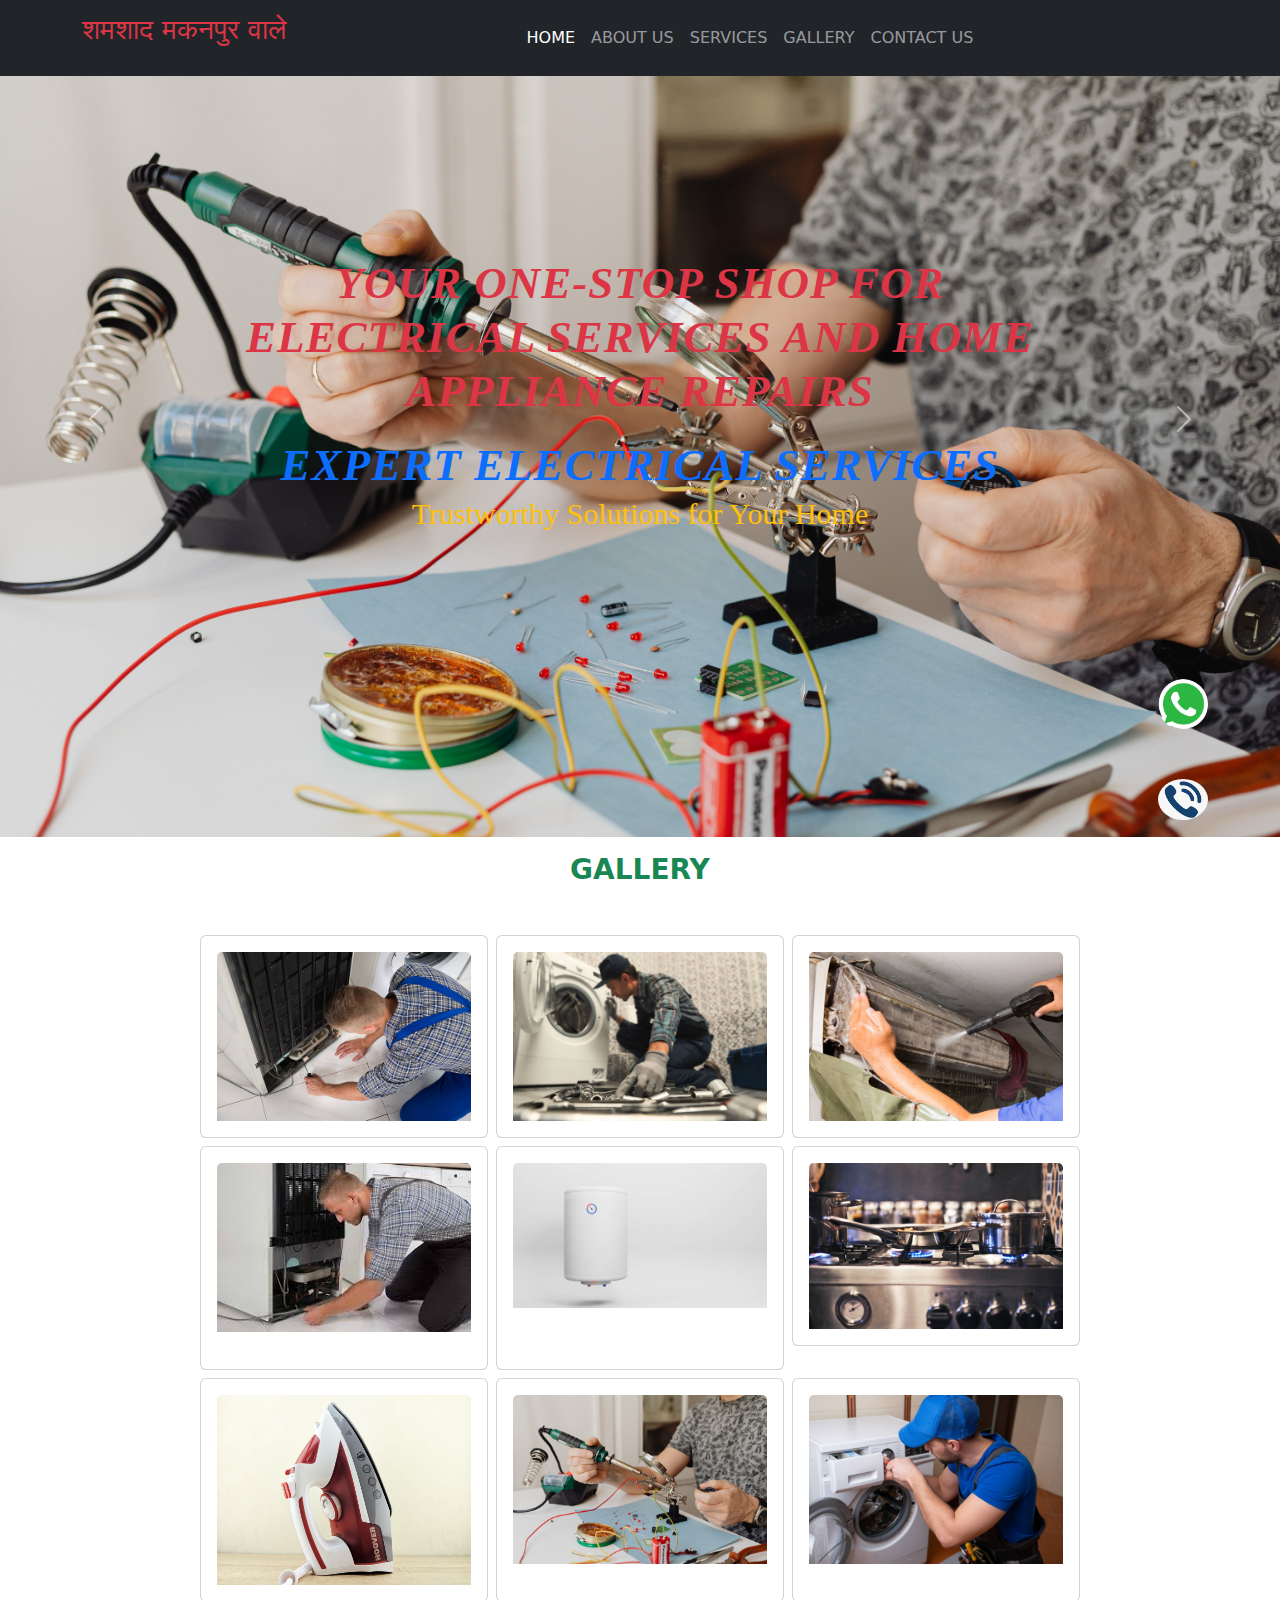
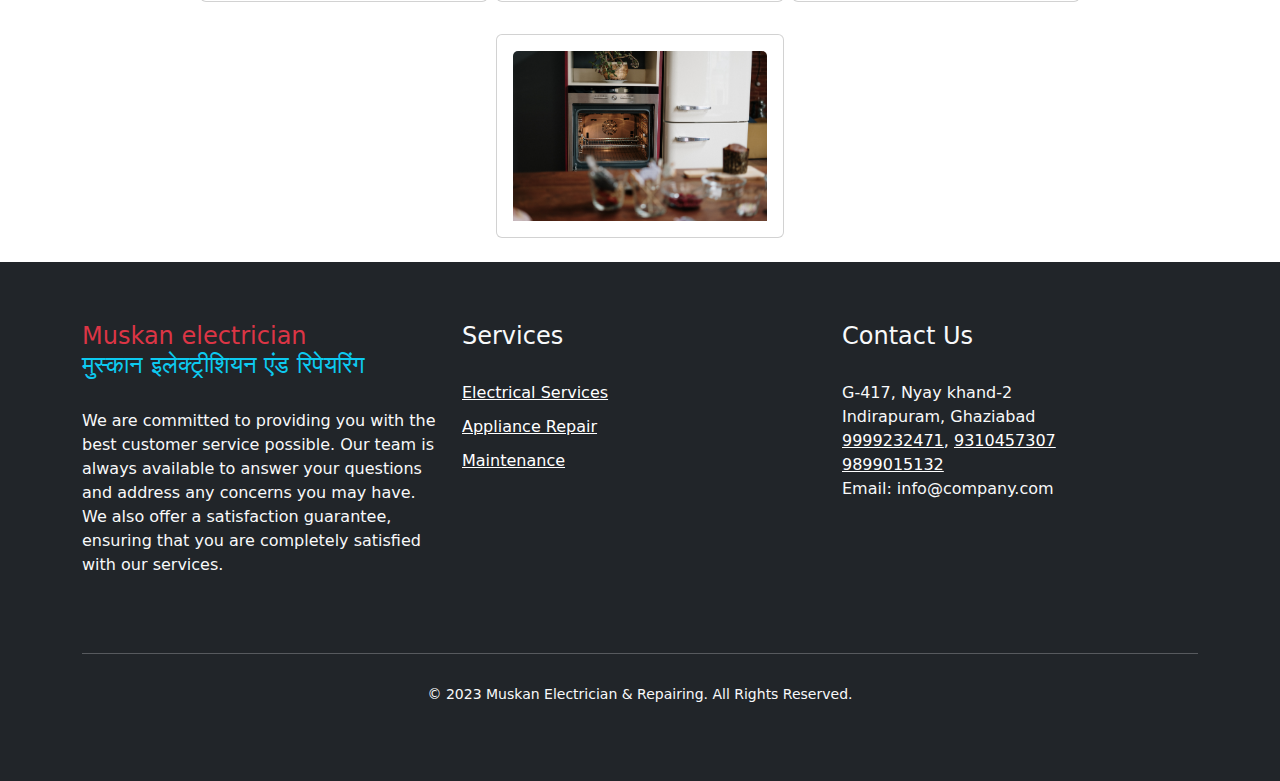
<file: gallery.html>
<!doctype html>
<html>
<head>
<meta charset="utf-8">
	<meta name="viewport" content="width=device-width, initial-scale=1">
<title>GALLERY</title>
	<link rel="stylesheet" href="bootstrap-5.3.0-alpha1-dist/css/bootstrap.min.css">
	<link rel="stylesheet" href="../animate.min.css">
	<link rel="stylesheet" href="https://cdnjs.cloudflare.com/ajax/libs/font-awesome/6.3.0/css/all.min.css">
	<link href="css/gallery.css" rel="stylesheet" type="text/css">
	<link href="css/gallerymedia.css" rel="stylesheet" type="text/css">
<script type="text/javascript" src="bootstrap-5.3.0-alpha1-dist/js/bootstrap.bundle.min.js"></script>
	<script type="text/javascript" src="bootstrap-5.3.0-alpha1-dist/js/popper.min.js"></script>
</head>

<body>
		<!--whatsapp_call-->
			<div class="container-fluid whats_call justify-content-center">
				<a href="https://wa.me/919999232471" target="_parent"><img src="images/whatsapp_logo.png" class="whatsapp_img" width="4%" alt="Whatsapp_img"></a>
			</div>
	<div class="container-fluid phone_call">
		<a class="single" href="tel:919999232471"><img src="images/phone_img.png" class="phone_img" width="4%"  alt="call"></a>
	</div>
	<!--whatsapp_call-->
	<!--navbarstart-->
			<nav class="navbar navbar-expand-lg navbar-dark bg-dark fixed-top">
  <div class="container">
       <a href="index.html" class="navbar-brand">
                        <h3 class="mb-3 text-white"><span class="text-danger">शमशाद मकनपुर वाले
          </span></h3>
                    </a>
    <button class="navbar-toggler" type="button" data-bs-toggle="collapse" data-bs-target="#navbarSupportedContent" aria-controls="navbarSupportedContent" aria-expanded="false" aria-label="Toggle navigation">
      <span class="navbar-toggler-icon"></span>
    </button>
    <div class="collapse navbar-collapse" id="navbarSupportedContent">
      <ul class="navbar-nav mx-auto mb-2 mb-lg-0">
        <li class="nav-item">
          <a class="nav-link active" aria-current="page" href="index.html">HOME</a>
        </li>
        <li class="nav-item">
          <a class="nav-link" href="about.html">ABOUT US</a>
        </li>
       <li class="nav-item">
          <a class="nav-link" href="service.html">SERVICES</a>
        </li>
		  <li class="nav-item">
          <a class="nav-link" href="gallery.html">GALLERY</a>
        </li>
		  <li class="nav-item">
          <a class="nav-link" href="contact.html">CONTACT US</a>
        </li>
      </ul>
    </div>
  </div>
</nav>
	<!--navbarend-->
	<!--carouselstart-->
		<div id="carouselExampleAutoplaying" class="carousel slide" data-bs-ride="carousel">
   <div class="carousel-inner">
    <div class="carousel-item active">
      <img src="images/pexels-karolina-grabowska-7286002.jpg" class="d-block w-100" alt="...">
      <div class="carousel-caption d-md-block">
		   <h1 class="animate__animated animate__fadeInDown text-danger"><b><i>Your One-Stop Shop for Electrical Services and Home Appliance Repairs</i></b></h1>
         <h1 class="animate__animated animate__fadeInTopLeft text-primary"><b><i>Expert Electrical Services </i></b></h1>
		  <h2 class="animate__animated animate__fadeInTopRight text-warning">Trustworthy Solutions for Your Home</h2>
      </div>
    </div>
    <div class="carousel-item">
      <img src="images/pexels-cottonbro-studio-3992205.jpg" class="d-block w-100" alt="...">
      <div class="carousel-caption d-md-block">
		   <h1 class="animate__animated animate__fadeInDown text-danger"><b><i>Your One-Stop Shop for Electrical Services and Home Appliance Repairs</i></b></h1>
         <h1 class="animate__animated animate__fadeInTopLeft text-primary"><b><i>Expert Electrical Services </i></b></h1>
		  <h2 class="animate__animated animate__fadeInTopRight text-warning">Trustworthy Solutions for Your Home</h2>
      </div>
    </div>
    <div class="carousel-item">
      <img src="images/pexels-andrea-piacquadio-3768169.jpg" class="d-block w-100" alt="...">
      <div class="carousel-caption d-md-block">
		   <h1 class="animate__animated animate__fadeInDown text-danger"><b><i>Your One-Stop Shop for Electrical Services and Home Appliance Repairs</i></b></h1>
         <h1 class="animate__animated animate__fadeInTopLeft text-primary"><b><i>Expert Electrical Services </i></b></h1>
		  <h2 class="animate__animated animate__fadeInTopRight text-warning">Trustworthy Solutions for Your Home</h2>
      </div>
    </div>
  </div>
  <button class="carousel-control-prev" type="button" data-bs-target="#carouselExampleAutoplaying" data-bs-slide="prev">
    <span class="carousel-control-prev-icon" aria-hidden="true"></span>
    <span class="visually-hidden">Previous</span>
  </button>
  <button class="carousel-control-next" type="button" data-bs-target="#carouselExampleAutoplaying" data-bs-slide="next">
    <span class="carousel-control-next-icon" aria-hidden="true"></span>
    <span class="visually-hidden">Next</span>
  </button>
</div>
	<!--carouselend-->
	
	<!--Gallerystart-->
				<div class="container-fluid">
					<figure class="text-center p-3">
						<blockquote class="blockquote">
    						<h3 class="text-success"><b>GALLERY</b></h3>
  						</blockquote>
</figure>	
						<div class="container">
						<div class="row m-auto justify-content-center gap-2">		
  							<div class="card img-card p-3"   style="width: 18rem;">
					<img src="images/ac.jpg" class="card-img-top" alt="...">		
			</div>
				<div class="card img-card p-3" style="width: 18rem;">
					<img src="images/choosing-the-right-tool-plumber-repairing-washing-machine.jpg" class="card-img-top" alt="...">
				</div>					
				<div class="card img-card p-3" style="width: 18rem;">
					<img src="images/cleaning-air-conditioner(2).jpg" class="card-img-top" alt="...">				
				</div>
				<div class="card img-card p-3" style="width: 18rem;">
					<img src="images/images.jpg" class="card-img-top" alt="...">				
				</div>
			<div class="card img-card p-3" style="width: 18rem;">
					<img src="images/geyser.jpg" class="card-img-top" alt="...">				
				</div>
			<div class="card img-card p-3 mb-4" style="width: 18rem;">
					<img src="images/pexels-andrea-piacquadio-3768169.jpg" class="card-img-top" alt="...">				
				</div>
			<div class="card img-card p-3 mb-4" style="width: 18rem;">
					<img src="images/pexels-andrey-matveev-4376052.jpg" class="card-img-top" alt="...">				
				</div>
				<div class="card img-card p-3 mb-4" style="width: 18rem;">
					<img src="images/pexels-karolina-grabowska-7286002.jpg" class="card-img-top" alt="...">				
				</div>
				<div class="card img-card p-3 mb-4" style="width: 18rem;">
					<img src="images/worker-repairing-washing-machine-in-laundry-room.jpg" class="card-img-top" alt="...">				
				</div>
				<div class="card img-card p-3 mb-4" style="width: 18rem;">
					<img src="images/pexels-cottonbro-studio-3992205.jpg" class="card-img-top" alt="...">				
				</div>
			</div>
		</div>
	</div>
	<!--Galleryend-->
	
	
		  <!-- Footer Start -->
	<footer class="bg-dark text-light">
  <div class="container">
    <div class="row">
      <div class="col-md-4">
        <h4 class="text-danger">Muskan electrician<br><span class="text-info">मुस्कान इलेक्ट्रीशियन एंड रिपेयरिंग</span></h4>
        <p>We are committed to providing you with the best customer service possible. Our team is always available to answer your questions and address any concerns you may have. We also offer a satisfaction guarantee, ensuring that you are completely satisfied with our services.</p>
      </div>
      <div class="col-md-4">
        <h4>Services</h4>
        <ul class="list-unstyled">
          <li><a href="#">Electrical Services</a></li>
          <li><a href="#">Appliance Repair</a></li>
          <li><a href="#">Maintenance</a></li>
        </ul>
      </div>
      <div class="col-md-4">
        <h4>Contact Us</h4>
        <p>G-417, Nyay khand-2<br>Indirapuram, Ghaziabad<br><a class="single" href="tel:919289285275">9999232471</a>,
			<a class="single" href="tel:919310457307">9310457307</a><br>
			<a class="single" href="tel:919899015132">9899015132</a>
			<br>Email: info@company.com</p>
      </div>
    </div>
    <div class="row">
      <div class="col-md-12">
        <hr class="bg-light">
        <p class="text-center">&copy; 2023 Muskan Electrician & Repairing. All Rights Reserved.</p>
      </div>
    </div>
  </div>
</footer>

    <!-- Footer End -->
	


</body>
</html>
</file>
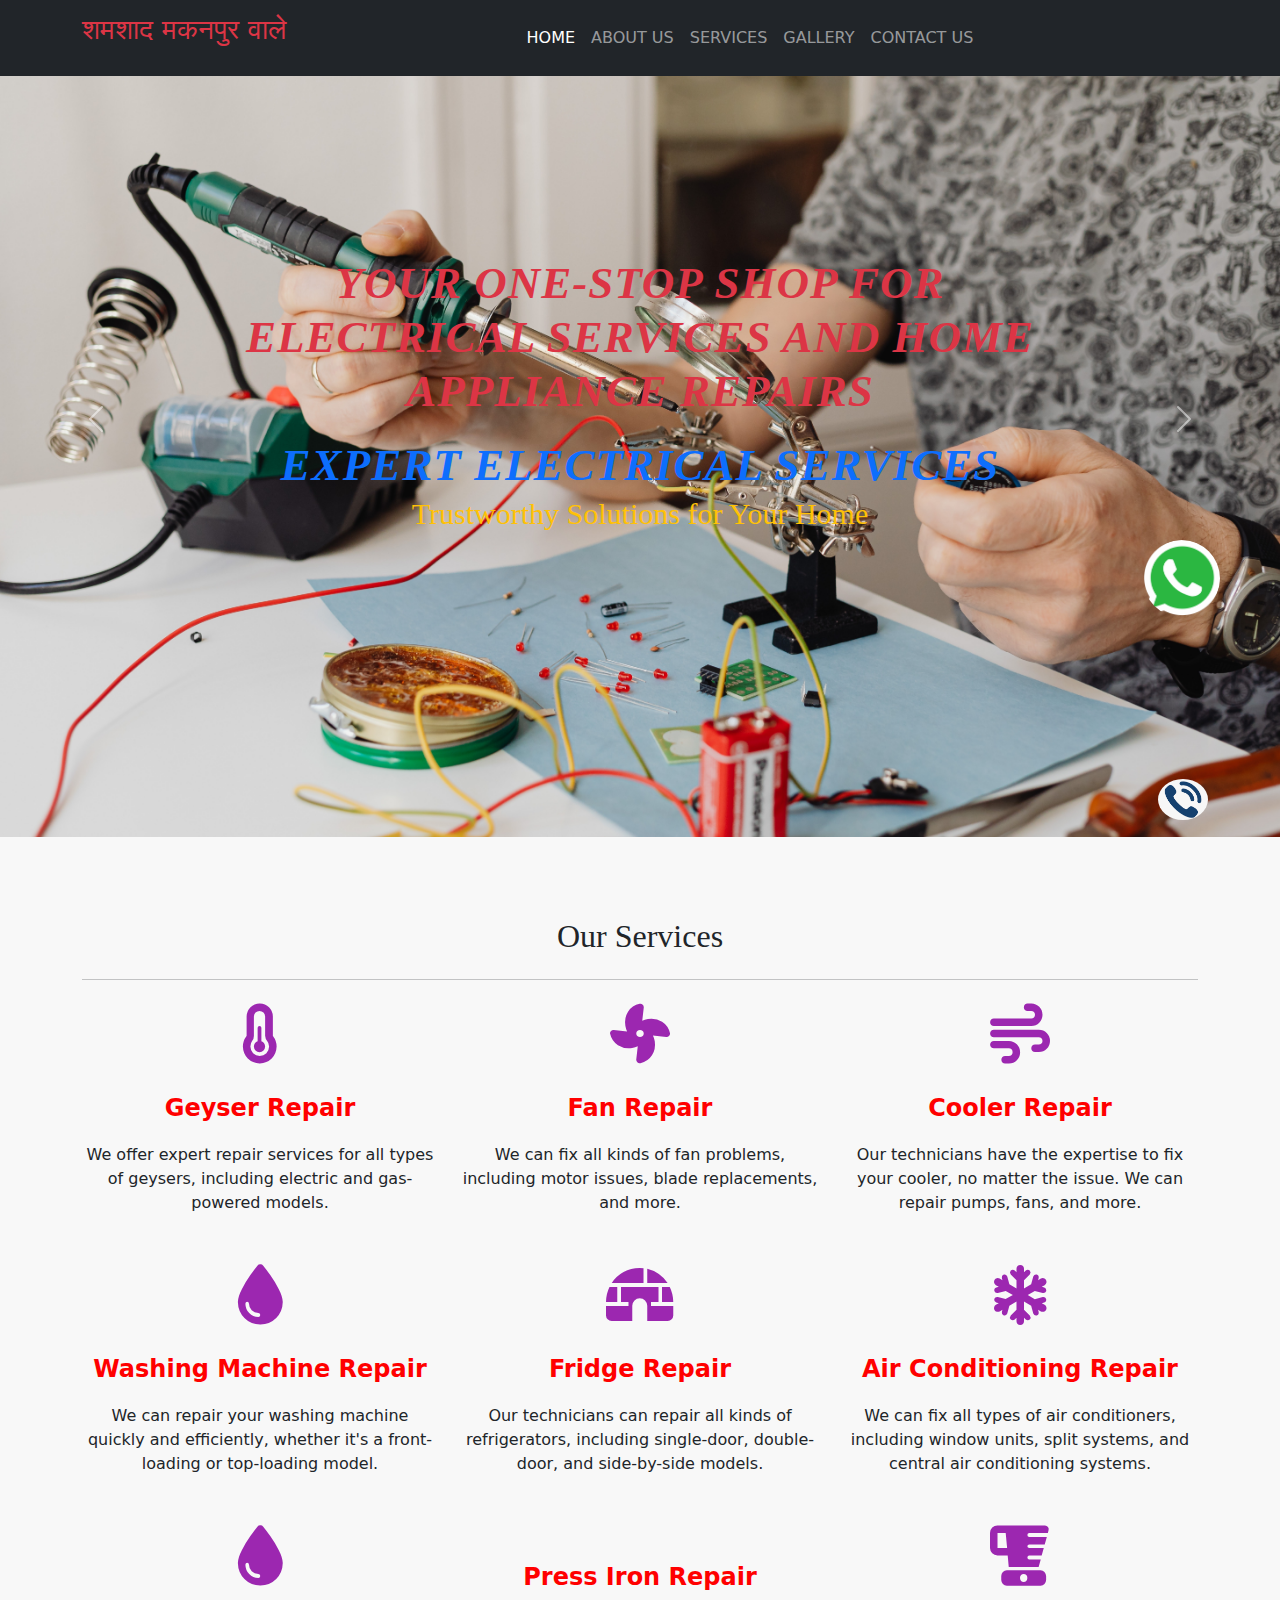
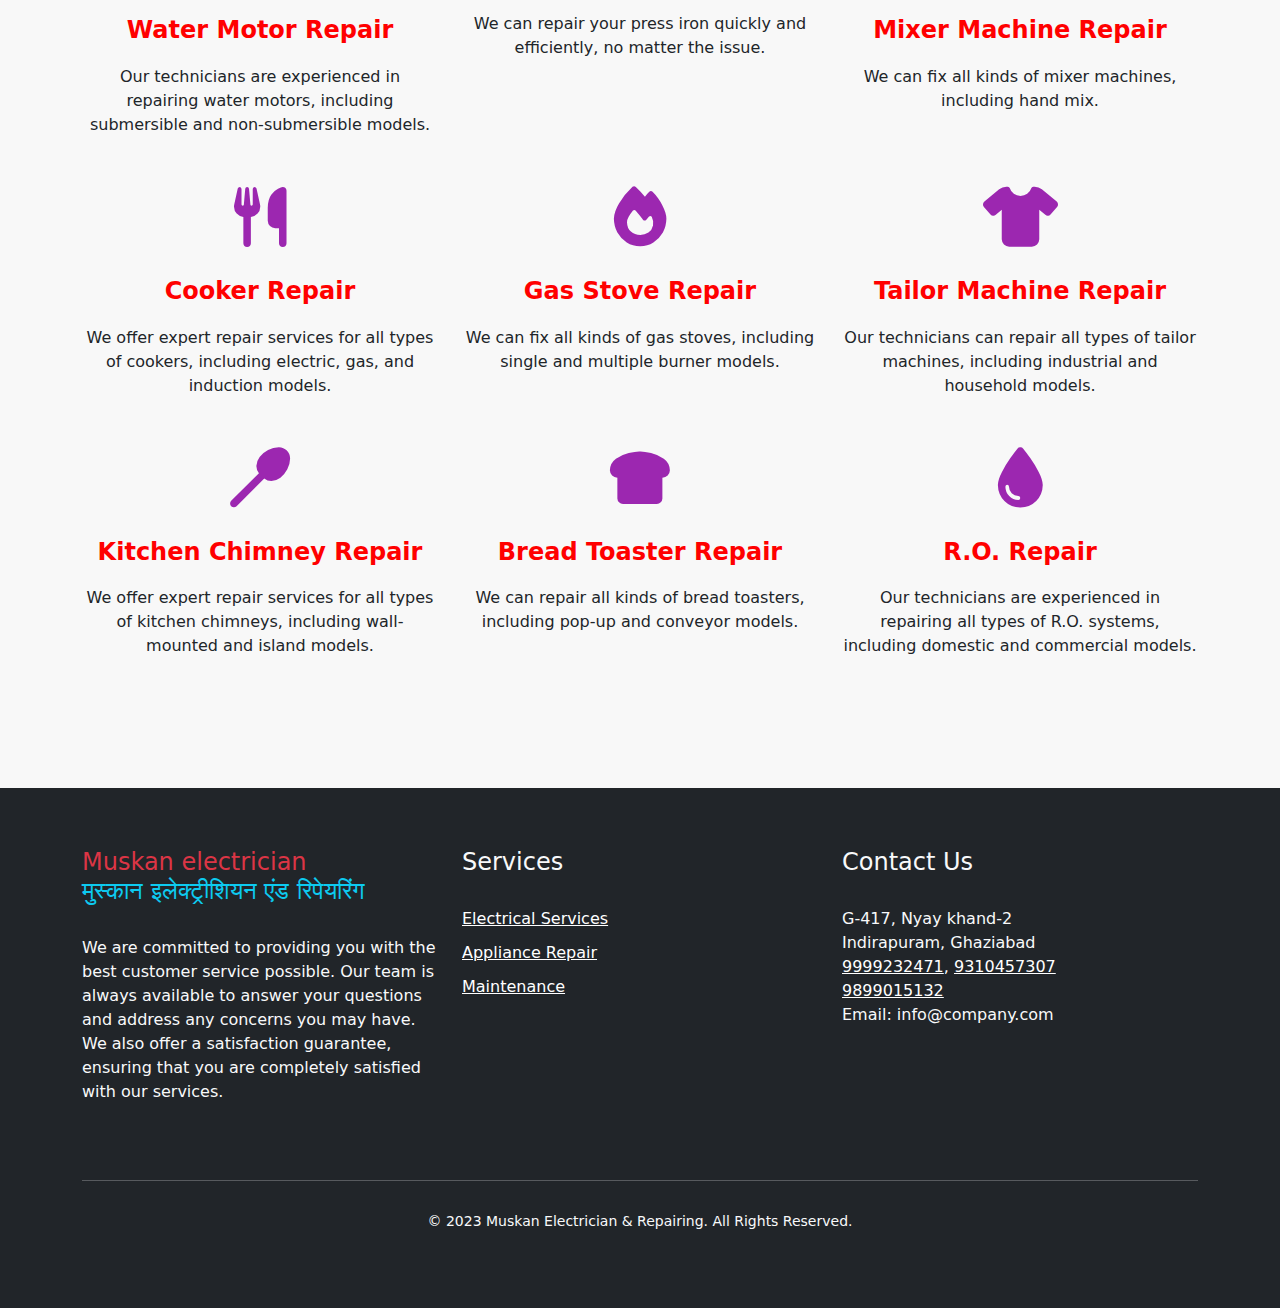
<file: service.html>
<!doctype html>
<html>
<head>
<meta charset="utf-8">
	<meta name="viewport" content="width=device-width, initial-scale=1">
<title>SERVICES</title>
	<link rel="stylesheet" href="bootstrap-5.3.0-alpha1-dist/css/bootstrap.min.css">
	<link rel="stylesheet" href="../animate.min.css">
	<link rel="stylesheet" href="https://cdnjs.cloudflare.com/ajax/libs/font-awesome/6.3.0/css/all.min.css">
	<link href="css/services.css" rel="stylesheet" type="text/css">
	<link href="css/servicemedia.css" rel="stylesheet" type="text/css">
<script type="text/javascript" src="bootstrap-5.3.0-alpha1-dist/js/bootstrap.bundle.min.js"></script>
	<script type="text/javascript" src="bootstrap-5.3.0-alpha1-dist/js/popper.min.js"></script>
</head>

<body>
		<!--whatsapp_call-->
			<div class="container-fluid whats_call justify-content-center">
				<a href="https://wa.me/919999232471" target="_parent"><img src="images/whatsapp_logo.png" class="whatsapp_img" width="4%" alt="Whatsapp_img"></a>
			</div>
	
	<div class="container-fluid phone_call">
		<a class="single" href="tel:919999232471"><img src="images/phone_img.png" class="phone_img" width="4%"  alt="call"></a>
	</div>
	<!--whatsapp_call-->
	<!--navbarstart-->
			<nav class="navbar navbar-expand-lg navbar-dark bg-dark fixed-top">
  <div class="container">
       <a href="index.html" class="navbar-brand">
                        <h3 class="mb-3 text-white"><span class="text-danger">शमशाद मकनपुर वाले
          </span></h3>
                    </a>
    <button class="navbar-toggler" type="button" data-bs-toggle="collapse" data-bs-target="#navbarSupportedContent" aria-controls="navbarSupportedContent" aria-expanded="false" aria-label="Toggle navigation">
      <span class="navbar-toggler-icon"></span>
    </button>
    <div class="collapse navbar-collapse" id="navbarSupportedContent">
      <ul class="navbar-nav mx-auto mb-2 mb-lg-0">
        <li class="nav-item">
          <a class="nav-link active" aria-current="page" href="index.html">HOME</a>
        </li>
        <li class="nav-item">
          <a class="nav-link" href="about.html">ABOUT US</a>
        </li>
       <li class="nav-item">
          <a class="nav-link" href="service.html">SERVICES</a>
        </li>
		  <li class="nav-item">
          <a class="nav-link" href="gallery.html">GALLERY</a>
        </li>
		  <li class="nav-item">
          <a class="nav-link" href="contact.html">CONTACT US</a>
        </li>
      </ul>
    </div>
  </div>
</nav>
	<!--navbarend-->
	<!--carouselstart-->
		<div id="carouselExampleAutoplaying" class="carousel slide" data-bs-ride="carousel">
   <div class="carousel-inner">
    <div class="carousel-item active">
      <img src="images/pexels-karolina-grabowska-7286002.jpg" class="d-block w-100" alt="...">
      <div class="carousel-caption d-md-block">
		   <h1 class="animate__animated animate__fadeInDown text-danger"><b><i>Your One-Stop Shop for Electrical Services and Home Appliance Repairs</i></b></h1>
         <h1 class="animate__animated animate__fadeInTopLeft text-primary"><b><i>Expert Electrical Services </i></b></h1>
		  <h2 class="animate__animated animate__fadeInTopRight text-warning">Trustworthy Solutions for Your Home</h2>
      </div>
    </div>
    <div class="carousel-item">
      <img src="images/pexels-cottonbro-studio-3992205.jpg" class="d-block w-100" alt="...">
      <div class="carousel-caption d-md-block">
		   <h1 class="animate__animated animate__fadeInDown text-danger"><b><i>Your One-Stop Shop for Electrical Services and Home Appliance Repairs</i></b></h1>
         <h1 class="animate__animated animate__fadeInTopLeft text-primary"><b><i>Expert Electrical Services </i></b></h1>
		  <h2 class="animate__animated animate__fadeInTopRight text-warning">Trustworthy Solutions for Your Home</h2>
      </div>
    </div>
    <div class="carousel-item">
      <img src="images/pexels-andrea-piacquadio-3768169.jpg" class="d-block w-100" alt="...">
      <div class="carousel-caption d-md-block">
		   <h1 class="animate__animated animate__fadeInDown text-danger"><b><i>Your One-Stop Shop for Electrical Services and Home Appliance Repairs</i></b></h1>
         <h1 class="animate__animated animate__fadeInTopLeft text-primary"><b><i>Expert Electrical Services </i></b></h1>
		  <h2 class="animate__animated animate__fadeInTopRight text-warning">Trustworthy Solutions for Your Home</h2>
      </div>
    </div>
  </div>
  <button class="carousel-control-prev" type="button" data-bs-target="#carouselExampleAutoplaying" data-bs-slide="prev">
    <span class="carousel-control-prev-icon" aria-hidden="true"></span>
    <span class="visually-hidden">Previous</span>
  </button>
  <button class="carousel-control-next" type="button" data-bs-target="#carouselExampleAutoplaying" data-bs-slide="next">
    <span class="carousel-control-next-icon" aria-hidden="true"></span>
    <span class="visually-hidden">Next</span>
  </button>
</div>
	<!--carouselend-->
	
	<!--servicesstart-->
	<section id="services">
  <div class="container">
    <div class="row">
      <div class="col-lg-12 text-center">
        <h2>Our Services</h2>
        <hr class="my-4">
      </div>
    </div>
    <div class="row">
      <div class="col-md-4">
        <div class="service-item">
          <i class="fas fa-thermometer-half"></i>
          <h3>Geyser Repair</h3>
          <p>We offer expert repair services for all types of geysers, including electric and gas-powered models.</p>
        </div>
      </div>
      <div class="col-md-4">
        <div class="service-item">
          <i class="fas fa-fan"></i>
          <h3>Fan Repair</h3>
          <p>We can fix all kinds of fan problems, including motor issues, blade replacements, and more.</p>
        </div>
      </div>
      <div class="col-md-4">
        <div class="service-item">
          <i class="fas fa-wind"></i>
          <h3>Cooler Repair</h3>
          <p>Our technicians have the expertise to fix your cooler, no matter the issue. We can repair pumps, fans, and more.</p>
        </div>
      </div>
      <div class="col-md-4">
        <div class="service-item">
          <i class="fas fa-tint"></i>
          <h3>Washing Machine Repair</h3>
          <p>We can repair your washing machine quickly and efficiently, whether it's a front-loading or top-loading model.</p>
        </div>
      </div>
      <div class="col-md-4">
        <div class="service-item">
          <i class="fas fa-igloo"></i>
          <h3>Fridge Repair</h3>
          <p>Our technicians can repair all kinds of refrigerators, including single-door, double-door, and side-by-side models.</p>
        </div>
      </div>
      <div class="col-md-4">
        <div class="service-item">
          <i class="fas fa-snowflake"></i>
          <h3>Air Conditioning Repair</h3>
          <p>We can fix all types of air conditioners, including window units, split systems, and central air conditioning systems.</p>
        </div>
      </div>
      <div class="col-md-4">
        <div class="service-item">
          <i class="fas fa-tint"></i>
          <h3>Water Motor Repair</h3>
          <p>Our technicians are experienced in repairing water motors, including submersible and non-submersible models.</p>
        </div>
      </div>
      <div class="col-md-4">
        <div class="service-item">
          <i class="fas fa-iron"></i>
          <h3>Press Iron Repair</h3>
          <p>We can repair your press iron quickly and efficiently, no matter the issue.</p>
        </div>
      </div>
      <div class="col-md-4">
        <div class="service-item">
          <i class="fas fa-blender"></i>
          <h3>Mixer Machine Repair</h3>
          <p>We can fix all kinds of mixer machines, including hand mix.</p>
			    </div>
      </div>
		 <div class="col-md-4">
        <div class="service-item">
          <i class="fas fa-utensils"></i>
          <h3>Cooker Repair</h3>
          <p>We offer expert repair services for all types of cookers, including electric, gas, and induction models.</p>
        </div>
      </div>
      <div class="col-md-4">
        <div class="service-item">
          <i class="fas fa-fire"></i>
          <h3>Gas Stove Repair</h3>
          <p>We can fix all kinds of gas stoves, including single and multiple burner models.</p>
        </div>
      </div>
      <div class="col-md-4">
        <div class="service-item">
          <i class="fas fa-tshirt"></i>
          <h3>Tailor Machine Repair</h3>
          <p>Our technicians can repair all types of tailor machines, including industrial and household models.</p>
        </div>
      </div>
      <div class="col-md-4">
        <div class="service-item">
          <i class="fas fa-utensil-spoon"></i>
          <h3>Kitchen Chimney Repair</h3>
          <p>We offer expert repair services for all types of kitchen chimneys, including wall-mounted and island models.</p>
        </div>
      </div>
      <div class="col-md-4">
        <div class="service-item">
          <i class="fas fa-bread-slice"></i>
          <h3>Bread Toaster Repair</h3>
          <p>We can repair all kinds of bread toasters, including pop-up and conveyor models.</p>
        </div>
      </div>
      <div class="col-md-4">
        <div class="service-item">
          <i class="fas fa-tint"></i>
          <h3>R.O. Repair</h3>
          <p>Our technicians are experienced in repairing all types of R.O. systems, including domestic and commercial models.</p>
        </div>
      </div>
    </div>
  </div>
</section>

	<!--servicesend-->
	
		  <!-- Footer Start -->
	<footer class="bg-dark text-light">
  <div class="container">
    <div class="row">
      <div class="col-md-4">
        <h4 class="text-danger">Muskan electrician<br><span class="text-info">मुस्कान इलेक्ट्रीशियन एंड रिपेयरिंग</span></h4>
        <p>We are committed to providing you with the best customer service possible. Our team is always available to answer your questions and address any concerns you may have. We also offer a satisfaction guarantee, ensuring that you are completely satisfied with our services.</p>
      </div>
      <div class="col-md-4">
        <h4>Services</h4>
        <ul class="list-unstyled">
          <li><a href="#">Electrical Services</a></li>
          <li><a href="#">Appliance Repair</a></li>
          <li><a href="#">Maintenance</a></li>
        </ul>
      </div>
      <div class="col-md-4">
        <h4>Contact Us</h4>
        <p>G-417, Nyay khand-2<br>Indirapuram, Ghaziabad<br><a class="single" href="tel:919289285275">9999232471</a>,
			<a class="single" href="tel:919310457307">9310457307</a><br>
			<a class="single" href="tel:919899015132">9899015132</a>
			<br>Email: info@company.com</p>
      </div>
    </div>
    <div class="row">
      <div class="col-md-12">
        <hr class="bg-light">
        <p class="text-center">&copy; 2023 Muskan Electrician & Repairing. All Rights Reserved.</p>
      </div>
    </div>
  </div>
</footer>

    <!-- Footer End -->
	


</body>
</html>
</file>
<file: css/index.css>
@charset "utf-8";
.whats_call{
	position: fixed;
	bottom: 170px;
	z-index: 10;
}
.whatsapp_img{
	border-radius: 50%;
	float: right;
	margin-right: 60px;
	background-size: cover;
}
.phone_call{
	position: fixed;
	bottom: 80px;
	z-index: 10;
}
.phone_img{
	border-radius: 50%;
	background-position: center;
	float: right;
	margin-right: 60px;
	background-size: cover;
}
.nav-item{
	transition: all 0.3s ease-in-out;
	text-transform: uppercase;
	background: transparent;
	position: relative;
}
.nav-link:hover{
	color: orange;
}
.nav-item:hover{
	border: 0;
	border-radius: 5px;
	color: red;
	box-shadow: 0 0 3px #ffe205, 0 0 5px #ffe205, 0 0 7px #edd205;
}
h1{
	font-family: 'Abril Fatface', cursive;
	   
}
h2{
	 font-family: 'Great Vibes', cursive;
}
.carousel-inner{
	height: 93vh;
	width: 100%;
}
.carousel-item{
	height: 93vh;
	padding: 0px;
	margin: 0px;
}
.carousel-caption{
	bottom: 290px;
	z-index: 1;
}
.carousel-caption h1{
	font-size: 45px;
	text-transform: uppercase;
	letter-spacing: 1px;
	margin-top: 20px;
}
.carousel-caption h2{
	width: 60%;
	margin: auto;
	font-size: 30px;
	line-height: .9;
}
#services {
  background-color: #f8f8f8;
  padding: 80px 0;
}

#services .service-item {
  margin-bottom: 50px;
  text-align: center;
}

#services .service-item i {
  font-size: 60px;
  margin-bottom: 30px;
  color: #9c27b0;
}

#services .service-item h3 {
  font-size: 24px;
  font-weight: bold;
  margin-bottom: 20px;
  color: red;
}
#about {
  padding: 60px 0;
}

#about p {
  font-size: 18px;
  line-height: 1.5;
  margin-bottom: 30px;
}
footer {
  padding: 60px 0;
}

footer h4 {
  margin-bottom: 30px;
}

footer ul li {
  margin-bottom: 10px;
}

footer a {
  color: #fff;
}

footer a:hover {
  color: #f5a623;
}

footer hr {
  margin-top: 60px;
}

footer p.text-center {
  margin-top: 30px;
  font-size: 14px;
}
</file>
<file: css/indexmedia.css>
@charset "utf-8";


@media screen and (max-width:575px){
	.logo{
	position: fixed;
	bottom: 10px;
	z-index: 10;
}
.logo_img{
	border-radius: 50%;
	width: 15%;
	float: left;
	margin-left: 20px;
	background-size: cover;
}
	.carousel-inner{
	height: 35vh;
		top: 20px;
	width: 100%;
}
.carousel-item{
	height: 35vh;
	top: 20px;
	padding: 0px;
	margin: 0px;
}
.carousel-caption{
	bottom: 60px;
	z-index: 1;
}
.carousel-caption h1{
	font-size: 18px;
	text-transform: uppercase;
	letter-spacing: 1px;
	margin-top: 20px;
}
.carousel-caption h2{
	width: 60%;
	margin: auto;
	font-size: 20px;
	line-height: .9;
}
	.carousel-control-prev{
		bottom: 26px;
	}
	.carousel-control-next{
		bottom: 26px;
	}
.whats_call{
	position: fixed;
	top: 180px;
	z-index: 10;
	padding: 0px;
	margin: 0px;
}
.whatsapp_img{
	border-radius: 50%;
	width: 8%;
	width: 40px;
	height: 40px;
	float: right;
	margin-right: 20px;
	background-size: cover;
}
.phone_call{
	position: fixed;
	top: 230px;
	z-index: 10;
	padding: 0px;
	margin: 0px;
}
.phone_img{
	border-radius: 50%;
	background-position: center;
	width: 8%;
	width: 40px;
	height: 40px;
	float: right;
	margin-right: 20px;
	background-size: cover;
}
}


@media screen and (min-width:576px) and (max-width:767px){
		.logo{
	position: fixed;
	bottom: 10px;
	z-index: 10;
}
.logo_img{
	border-radius: 50%;
	width: 15%;
	float: left;
	margin-left: 20px;
	background-size: cover;
}
	.carousel-item{
	height: 65vh;
	min-height: 80px;
	padding: 0px;
	margin: 0px;
}
.carousel-caption{
	bottom: 260px;
	z-index: 1;
}
.carousel-caption h1{
	font-size: 20px;
	text-transform: uppercase;
	letter-spacing: 1px;
	margin-top: 5px;
}
.carousel-caption h2{
	width: 60%;
	margin: auto;
	font-size: 30px;
	line-height: .9;
}
.carousel-inner{
	content: '';
	height: 48vh;
	width: 100%;
}
	.carousel-control-prev{
		bottom: 40px;
	}
	.carousel-control-next{
		bottom: 40px;
	}
.whats_call{
	position: fixed;
	top: 240px;
	z-index: 10;
	padding: 0px;
	margin: 0px;
}
.whatsapp_img{
	border-radius: 50%;
	width: 8%;
	float: right;
	margin-right: 45px;
	background-size: cover;
}
.phone_call{
	position: fixed;
	top: 340px;
	z-index: 10;
	padding: 0px;
	margin: 0px;
}
.phone_img{
	border-radius: 50%;
	background-position: center;
	width: 8%;
	float: right;
	margin-right: 45px;
	background-size: cover;
}
}

@media screen and (min-width:768px) and (max-width:991px){
		.logo{
	position: fixed;
	bottom: 10px;
	z-index: 10;
}
.logo_img{
	border-radius: 50%;
	width: 15%;
	float: left;
	margin-left: 30px;
	background-size: cover;
}
	.carousel-item{
	height: 85vh;
	min-height: 110px;
	padding: 0px;
	margin: 0px;
}
.carousel-caption{
	bottom: 420px;
	z-index: 1;
}
.carousel-caption h1{
	font-size: 26px;
	text-transform: uppercase;
	letter-spacing: 1px;
	margin-top: 65px;
}
.carousel-caption h2{
	width: 75%;
	margin: auto;
	font-size: 25px;
	line-height: .9;
}
.carousel-inner{
	content: '';
	height: 58vh;
	width: 100%;
}
	.carousel-control-prev{
		bottom: 600px;
	}
	.carousel-control-next{
		bottom: 60px;
	}
.whats_call{
	position: fixed;
	top: 300px;
	z-index: 10;
	padding: 0px;
	margin: 0px;
}
.whatsapp_img{
	border-radius: 50%;
	width: 6%;
	float: right;
	margin-right: 60px;
	background-size: cover;
}
.phone_call{
	position: fixed;
	top: 400px;
	z-index: 10;
	padding: 0px;
	margin: 0px;
}
.phone_img{
	border-radius: 50%;
	background-position: center;
	width: 6%;
	float: right;
	margin-right: 60px;
	background-size: cover;
}
	
}

@media screen and (min-width:992px) and (max-width:1199px){
	.carousel-item{
	height: 75vh;
	top: 60px;
	padding: 0px;
	margin: 0px;
}
.carousel-caption{
	top: 140px;
	z-index: 1;
}
.carousel-caption h1{
	font-size: 40px;
	top: 400px;
	text-transform: uppercase;
	letter-spacing: 1px;
	margin-top: 5px;
}
.carousel-caption h2{
	width: 60%;
	margin: auto;
	font-size: 35px;
	line-height: .9;
}
	.whats_call{
	position: fixed;
	top: 480px;
	z-index: 10;
	padding: 0px;
	margin: 0px;
}
.whatsapp_img{
	border-radius: 50%;
	width: 6%;
	float: right;
	margin-right: 60px;
	background-size: cover;
}
.phone_call{
	position: fixed;
	top: 580px;
	z-index: 1;
	padding: 0px;
	margin: 0px;
}
.phone_img{
	border-radius: 50%;
	background-position: center;
	width: 6%;
	float: right;
	margin-right: 60px;
	background-size: cover;
}
	}
@media screen and (min-width:1200px) and (max-width:1399px){
	.whats_call{
	position: fixed;
	top: 540px;
	z-index: 10;
	padding: 0px;
	margin: 0px;
}
.whatsapp_img{
	border-radius: 50%;
	width: 6%;
	float: right;
	margin-right: 60px;
	background-size: cover;
}
.phone_call{
	position: fixed;
	top: 650px;
	z-index: 1;
	padding: 0px;
	margin: 0px;
}
.phone_img{
	border-radius: 50%;
	background-position: center;
	width: 6%;
	float: right;
	margin-right: 60px;
	background-size: cover;
}
}
</file>
<file: css/about.css>
@charset "utf-8";
.whats_call{
	position: fixed;
	bottom: 170px;
	z-index: 10;
}
.whatsapp_img{
	border-radius: 50%;
	float: right;
	margin-right: 60px;
	background-size: cover;
}
.phone_call{
	position: fixed;
	bottom: 80px;
	z-index: 10;
}
.phone_img{
	border-radius: 50%;
	background-position: center;
	float: right;
	margin-right: 60px;
	background-size: cover;
}
.nav-item{
	transition: all 0.3s ease-in-out;
	text-transform: uppercase;
	background: transparent;
	position: relative;
}
.nav-link:hover{
	color: orange;
}
.nav-item:hover{
	border: 0;
	border-radius: 5px;
	color: red;
	box-shadow: 0 0 3px #ffe205, 0 0 5px #ffe205, 0 0 7px #edd205;
}
h1{
	font-family: 'Abril Fatface', cursive;
	   
}
h2{
	 font-family: 'Great Vibes', cursive;
}
.carousel-inner{
	height: 93vh;
	width: 100%;
}
.carousel-item{
	height: 93vh;
	padding: 0px;
	margin: 0px;
}
.carousel-caption{
	bottom: 290px;
	z-index: 1;
}
.carousel-caption h1{
	font-size: 45px;
	text-transform: uppercase;
	letter-spacing: 1px;
	margin-top: 20px;
}
.carousel-caption h2{
	width: 60%;
	margin: auto;
	font-size: 30px;
	line-height: .9;
}
footer {
  padding: 60px 0;
}

footer h4 {
  margin-bottom: 30px;
}

footer ul li {
  margin-bottom: 10px;
}

footer a {
  color: #fff;
}

footer a:hover {
  color: #f5a623;
}

footer hr {
  margin-top: 60px;
}

footer p.text-center {
  margin-top: 30px;
  font-size: 14px;
}
</file>
<file: css/aboutmedia.css>
@charset "utf-8";
</file>
<file: css/contact.css>
@charset "utf-8";
.whats_call{
	position: fixed;
	bottom: 170px;
	z-index: 10;
}
.whatsapp_img{
	border-radius: 50%;
	float: right;
	margin-right: 60px;
	background-size: cover;
}
.phone_call{
	position: fixed;
	bottom: 80px;
	z-index: 10;
}
.phone_img{
	border-radius: 50%;
	background-position: center;
	float: right;
	margin-right: 60px;
	background-size: cover;
}
.nav-item{
	transition: all 0.3s ease-in-out;
	text-transform: uppercase;
	background: transparent;
	position: relative;
}
.nav-link:hover{
	color: orange;
}
.nav-item:hover{
	border: 0;
	border-radius: 5px;
	color: red;
	box-shadow: 0 0 3px #ffe205, 0 0 5px #ffe205, 0 0 7px #edd205;
}
h1{
	font-family: 'Abril Fatface', cursive;
	   
}
h2{
	 font-family: 'Great Vibes', cursive;
}
.carousel-inner{
	height: 93vh;
	width: 100%;
}
.carousel-item{
	height: 93vh;
	padding: 0px;
	margin: 0px;
}
.carousel-caption{
	bottom: 290px;
	z-index: 1;
}
.carousel-caption h1{
	font-size: 45px;
	text-transform: uppercase;
	letter-spacing: 1px;
	margin-top: 20px;
}
.carousel-caption h2{
	width: 60%;
	margin: auto;
	font-size: 30px;
	line-height: .9;
}

footer {
  padding: 60px 0;
}

footer h4 {
  margin-bottom: 30px;
}

footer ul li {
  margin-bottom: 10px;
}

footer a {
  color: #fff;
}

footer a:hover {
  color: #f5a623;
}

footer hr {
  margin-top: 60px;
}

footer p.text-center {
  margin-top: 30px;
  font-size: 14px;
}
</file>
<file: css/contactmedia.css>
@charset "utf-8";
</file>
<file: css/gallery.css>
@charset "utf-8";
.whats_call{
	position: fixed;
	bottom: 170px;
	z-index: 10;
}
.whatsapp_img{
	border-radius: 50%;
	float: right;
	margin-right: 60px;
	background-size: cover;
}
.phone_call{
	position: fixed;
	bottom: 80px;
	z-index: 10;
}
.phone_img{
	border-radius: 50%;
	background-position: center;
	float: right;
	margin-right: 60px;
	background-size: cover;
}
.nav-item{
	transition: all 0.3s ease-in-out;
	text-transform: uppercase;
	background: transparent;
	position: relative;
}
.nav-link:hover{
	color: orange;
}
.nav-item:hover{
	border: 0;
	border-radius: 5px;
	color: red;
	box-shadow: 0 0 3px #ffe205, 0 0 5px #ffe205, 0 0 7px #edd205;
}
h1{
	font-family: 'Abril Fatface', cursive;
	   
}
h2{
	 font-family: 'Great Vibes', cursive;
}
.carousel-inner{
	height: 93vh;
	width: 100%;
}
.carousel-item{
	height: 93vh;
	padding: 0px;
	margin: 0px;
}
.carousel-caption{
	bottom: 290px;
	z-index: 1;
}
.carousel-caption h1{
	font-size: 45px;
	text-transform: uppercase;
	letter-spacing: 1px;
	margin-top: 20px;
}
.carousel-caption h2{
	width: 60%;
	margin: auto;
	font-size: 30px;
	line-height: .9;
}
footer {
  padding: 60px 0;
}

footer h4 {
  margin-bottom: 30px;
}

footer ul li {
  margin-bottom: 10px;
}

footer a {
  color: #fff;
}

footer a:hover {
  color: #f5a623;
}

footer hr {
  margin-top: 60px;
}

footer p.text-center {
  margin-top: 30px;
  font-size: 14px;
}
</file>
<file: css/gallerymedia.css>
@charset "utf-8";
</file>
<file: css/services.css>
@charset "utf-8";
.whats_call{
	position: fixed;
	bottom: 170px;
	z-index: 10;
}
.whatsapp_img{
	border-radius: 50%;
	float: right;
	margin-right: 60px;
	background-size: cover;
}
.phone_call{
	position: fixed;
	bottom: 80px;
	z-index: 10;
}
.phone_img{
	border-radius: 50%;
	background-position: center;
	float: right;
	margin-right: 60px;
	background-size: cover;
}
.nav-item{
	transition: all 0.3s ease-in-out;
	text-transform: uppercase;
	background: transparent;
	position: relative;
}
.nav-link:hover{
	color: orange;
}
.nav-item:hover{
	border: 0;
	border-radius: 5px;
	color: red;
	box-shadow: 0 0 3px #ffe205, 0 0 5px #ffe205, 0 0 7px #edd205;
}
h1{
	font-family: 'Abril Fatface', cursive;
	   
}
h2{
	 font-family: 'Great Vibes', cursive;
}
.carousel-inner{
	height: 93vh;
	width: 100%;
}
.carousel-item{
	height: 93vh;
	padding: 0px;
	margin: 0px;
}
.carousel-caption{
	bottom: 290px;
	z-index: 1;
}
.carousel-caption h1{
	font-size: 45px;
	text-transform: uppercase;
	letter-spacing: 1px;
	margin-top: 20px;
}
.carousel-caption h2{
	width: 60%;
	margin: auto;
	font-size: 30px;
	line-height: .9;
}
#services {
  background-color: #f8f8f8;
  padding: 80px 0;
}

#services .service-item {
  margin-bottom: 50px;
  text-align: center;
}

#services .service-item i {
  font-size: 60px;
  margin-bottom: 30px;
  color: #9c27b0;
}

#services .service-item h3 {
  font-size: 24px;
  font-weight: bold;
  margin-bottom: 20px;
  color: red;
}

footer {
  padding: 60px 0;
}

footer h4 {
  margin-bottom: 30px;
}

footer ul li {
  margin-bottom: 10px;
}

footer a {
  color: #fff;
}

footer a:hover {
  color: #f5a623;
}

footer hr {
  margin-top: 60px;
}

footer p.text-center {
  margin-top: 30px;
  font-size: 14px;
}
</file>
<file: css/servicemedia.css>
@charset "utf-8";


@media screen and (max-width:575px){
	.carousel-inner{
	height: 35vh;
		top: 20px;
	width: 100%;
}
.carousel-item{
	height: 35vh;
	top: 20px;
	padding: 0px;
	margin: 0px;
}
.carousel-caption{
	bottom: 60px;
	z-index: 1;
}
.carousel-caption h1{
	font-size: 18px;
	text-transform: uppercase;
	letter-spacing: 1px;
	margin-top: 20px;
}
.carousel-caption h2{
	width: 60%;
	margin: auto;
	font-size: 20px;
	line-height: .9;
}
	.carousel-control-prev{
		bottom: 26px;
	}
	.carousel-control-next{
		bottom: 26px;
	}
.whats_call{
	position: fixed;
	top: 180px;
	z-index: 10;
	padding: 0px;
	margin: 0px;
}
.whatsapp_img{
	border-radius: 50%;
	width: 8%;
	width: 40px;
	height: 40px;
	float: right;
	margin-right: 20px;
	background-size: cover;
}
}


@media screen and (min-width:576px) and (max-width:767px){
	.carousel-item{
	height: 65vh;
	min-height: 80px;
	padding: 0px;
	margin: 0px;
}
.carousel-caption{
	bottom: 260px;
	z-index: 1;
}
.carousel-caption h1{
	font-size: 20px;
	text-transform: uppercase;
	letter-spacing: 1px;
	margin-top: 5px;
}
.carousel-caption h2{
	width: 60%;
	margin: auto;
	font-size: 30px;
	line-height: .9;
}
.carousel-inner{
	content: '';
	height: 48vh;
	width: 100%;
}
	.carousel-control-prev{
		bottom: 40px;
	}
	.carousel-control-next{
		bottom: 40px;
	}
.whats_call{
	position: fixed;
	top: 240px;
	z-index: 10;
	padding: 0px;
	margin: 0px;
}
.whatsapp_img{
	border-radius: 50%;
	width: 8%;
	float: right;
	margin-right: 45px;
	background-size: cover;
}
}

@media screen and (min-width:768px) and (max-width:991px){
	.carousel-item{
	height: 85vh;
	min-height: 110px;
	padding: 0px;
	margin: 0px;
}
.carousel-caption{
	bottom: 420px;
	z-index: 1;
}
.carousel-caption h1{
	font-size: 26px;
	text-transform: uppercase;
	letter-spacing: 1px;
	margin-top: 65px;
}
.carousel-caption h2{
	width: 75%;
	margin: auto;
	font-size: 25px;
	line-height: .9;
}
.carousel-inner{
	content: '';
	height: 58vh;
	width: 100%;
}
	.carousel-control-prev{
		bottom: 600px;
	}
	.carousel-control-next{
		bottom: 60px;
	}
.whats_call{
	position: fixed;
	top: 300px;
	z-index: 10;
	padding: 0px;
	margin: 0px;
}
.whatsapp_img{
	border-radius: 50%;
	width: 6%;
	float: right;
	margin-right: 60px;
	background-size: cover;
}	
}

@media screen and (min-width:992px) and (max-width:1199px){
	.carousel-item{
	height: 75vh;
	top: 60px;
	padding: 0px;
	margin: 0px;
}
.carousel-caption{
	top: 140px;
	z-index: 1;
}
.carousel-caption h1{
	font-size: 40px;
	top: 400px;
	text-transform: uppercase;
	letter-spacing: 1px;
	margin-top: 5px;
}
.carousel-caption h2{
	width: 60%;
	margin: auto;
	font-size: 35px;
	line-height: .9;
}
	.whats_call{
	position: fixed;
	top: 480px;
	z-index: 10;
	padding: 0px;
	margin: 0px;
}
.whatsapp_img{
	border-radius: 50%;
	width: 6%;
	float: right;
	margin-right: 60px;
	background-size: cover;
}
	}
@media screen and (min-width:1200px) and (max-width:1399px){
	.whats_call{
	position: fixed;
	top: 540px;
	z-index: 10;
	padding: 0px;
	margin: 0px;
}
.whatsapp_img{
	border-radius: 50%;
	width: 6%;
	float: right;
	margin-right: 60px;
	background-size: cover;
}

}
</file>
